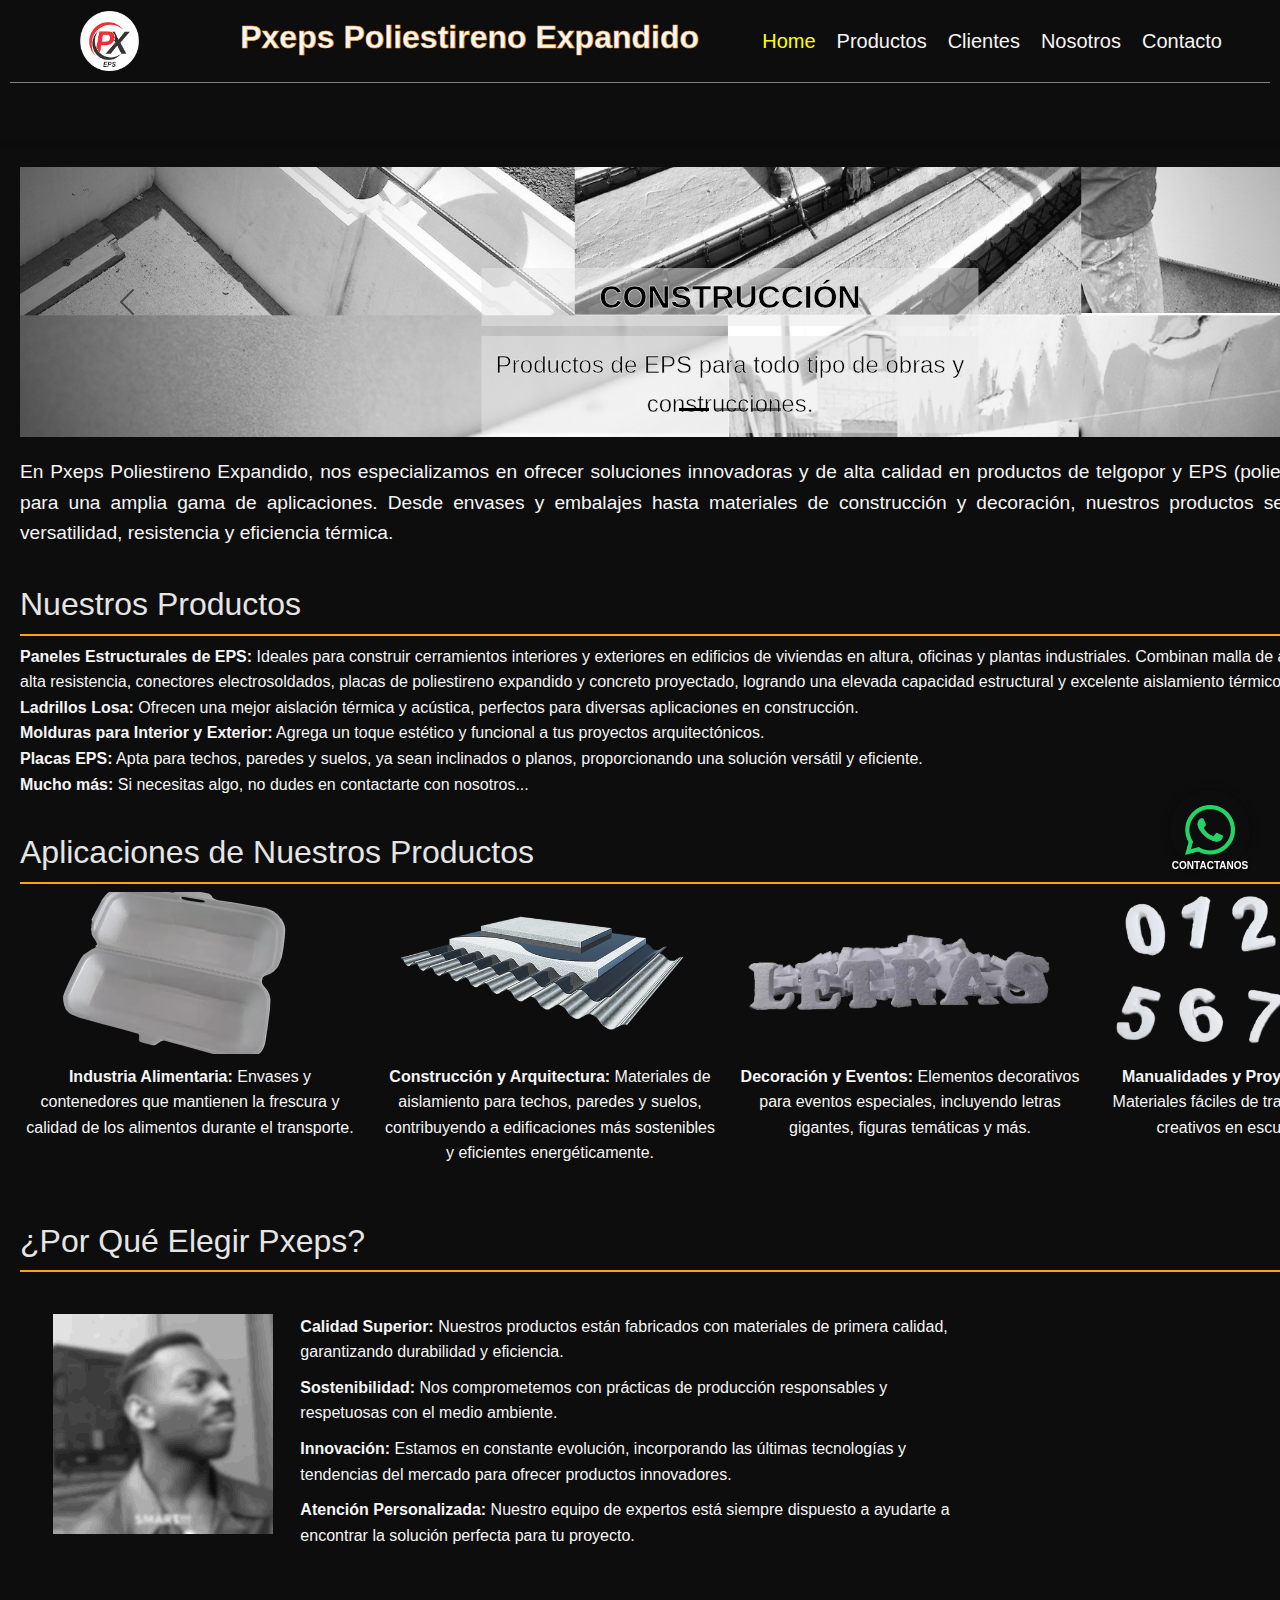
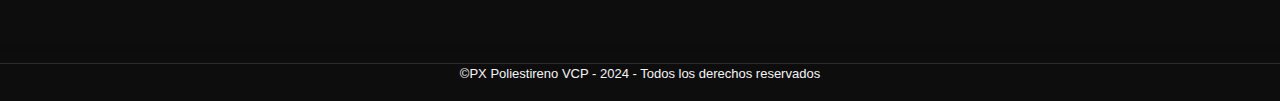
<file: index.html>
<!DOCTYPE html>
<html lang="es">

<head>
    <meta charset="UTF-8">
    <meta name="viewport" content="width=device-width, initial-scale=1.0">

    <!--Para Bootstrap-->
    <link href="https://cdn.jsdelivr.net/npm/bootstrap@5.3.3/dist/css/bootstrap.min.css" rel="stylesheet"
        integrity="sha384-QWTKZyjpPEjISv5WaRU9OFeRpok6YctnYmDr5pNlyT2bRjXh0JMhjY6hW+ALEwIH" crossorigin="anonymous">
    <!--Para animaciones-->
    <link rel="stylesheet" href="https://cdnjs.cloudflare.com/ajax/libs/animate.css/4.1.1/animate.min.css" />
    <!--CSS Propio-->
    <link rel="stylesheet" href="css/style.css">
    <title>PX EPS: Home</title>
    <!-- SEO Meta Tags -->
    <meta name="keywords"
        content="Poliestireno Expandido, EPS, Telgopor, Materiales de Construcción, Paneles Estructurales, Ladrillos Losa, Molduras de EPS, Placas EPS, Aislamiento Térmico, Productos para Construcción, Decoración con EPS, Envases de EPS, Industria Alimentaria">
    <meta name="description"
        content="Pxeps Poliestireno Expandido ofrece soluciones innovadoras y de alta calidad en productos de telgopor y EPS para construcción, envases, decoración y más.">
</head>

<body>
    <header>
        <div class="container-logo-header">
            <img src="img/logo_nuego_20_10_21.png " alt="Logo PX" title="Logo PX">
        </div>
        <div class="titulo-pagina">
            <h1 class="animate__animated animate__flip"> Pxeps Poliestireno Expandido</h1>
        </div>
        <nav class="navbar">
            <div class="container-fluid">
                <span class="navbar-brand mb-0 h1 ">
                    <nav class="navbar navbar-expand-lg">
                        <div class="container-fluid text-light">
                            <a class="navbar-brand oculto-navbar">Menú</a>
                            <button class="navbar-toggler" type="button" data-bs-toggle="collapse"
                                data-bs-target="#navbarSupportedContent" aria-controls="navbarSupportedContent"
                                aria-expanded="false" aria-label="Toggle navigation">
                                <span class="navbar-toggler-icon bg-white"></span>
                            </button>
                            <div class="collapse navbar-collapse" id="navbarSupportedContent">
                                <ul class="navbar-nav me-auto mb-2 mb-lg-0 ">
                                    <li class="nav-item">
                                        <a class="nav-link active" aria-current="page" href="index.html">Home</a>
                                    </li>
                                    <li class="nav-item">
                                        <a class="nav-link" href="pages/productos.html">Productos</a>
                                    </li>
                                    <!-- <li class="nav-item">
                                            <a class="nav-link" href="pages/construccion.html">Construcción</a>
                                        </li> -->
                                    <li class="nav-item">
                                        <a class="nav-link" href="pages/clientes.html">Clientes</a>
                                    </li>
                                    <li class="nav-item">
                                        <a class="nav-link" href="pages/nosotros.html">Nosotros</a>
                                    </li>
                                    <li class="nav-item">
                                        <a class="nav-link" href="pages/contacto.html">Contacto</a>
                                    </li>
                                </ul>
                            </div>

                        </div>
                    </nav>
                </span>
            </div>
        </nav>
    </header>

    <main class="main-content">
        <div id="carouselExampleCaptions" class="carousel slide carousel-dark">
            <div class="carousel-indicators">
                <button type="button" data-bs-target="#carouselExampleCaptions" data-bs-slide-to="0" class="active"
                    aria-current="true" aria-label="Slide 1"></button>
                <button type="button" data-bs-target="#carouselExampleCaptions" data-bs-slide-to="1"
                    aria-label="Slide 2"></button>
                <button type="button" data-bs-target="#carouselExampleCaptions" data-bs-slide-to="2"
                    aria-label="Slide 3"></button>
            </div>
            <div class="carousel-inner">
                <div class="carousel-item active">
                    <img src="img/carrusel-construccion.jpeg" class="d-block w-100"
                        alt="imagen de construcciones con eps" title="Imagen de la construccion con eps">
                    <div class="carousel-caption d-none d-md-block">
                        <h5>Construcción</h5>
                        <p>Productos de EPS para todo tipo de obras y construcciones.</p>
                    </div>
                </div>
                <div class="carousel-item">
                    <img src="img/carusel-comercio.png" class="d-block w-100"
                        alt="imagen de bolson granulado, bandejas, vasos y otros telgopor"
                        title="Imagen de bolson granulado, bandejas, vasos y otros elementos de telgopor">
                    <div class="carousel-caption d-none d-md-block">
                        <h5>Para el comercio</h5>
                        <p>Soluciones completas para negocios. Bolsas de telgopor y otros materiales.</p>
                    </div>
                </div>
                <div class="carousel-item">
                    <img src="img/carrusel-hogar.png" class="d-block w-100"
                        alt="imagen de planchas y bandejas de telgopor, esferas, maniquies y otros"
                        title="imagen de planchas y bandejas, esferas para el colegio, maniquies para decoracion y muestra, todo de telgopor">
                    <div class="carousel-caption d-none d-md-block">
                        <h5>Todo para tu hogar</h5>
                        <p>Soluciones prácticas y seguras con EPS, telgopor y más también.</p>
                    </div>
                </div>
            </div>
            <button class="carousel-control-prev carousel-dark" type="button" data-bs-target="#carouselExampleCaptions"
                data-bs-slide="prev">
                <span class="carousel-control-prev-icon" aria-hidden="true"></span>
                <span class="visually-hidden">Previous</span>
            </button>
            <button class="carousel-control-next carousel-dark" type="button" data-bs-target="#carouselExampleCaptions"
                data-bs-slide="next">
                <span class="carousel-control-next-icon" aria-hidden="true"></span>
                <span class="visually-hidden">Next</span>
            </button>
        </div>

        <div class="intro">
            <p>En Pxeps Poliestireno Expandido, nos especializamos en ofrecer soluciones innovadoras y de alta calidad
                en productos de telgopor y EPS (poliestireno expandido) para una amplia gama de aplicaciones. Desde
                envases y embalajes hasta materiales de construcción y decoración, nuestros productos se destacan por su
                versatilidad, resistencia y eficiencia térmica.</p>
        </div>
        <div class="productos">
            <h2>Nuestros Productos</h2>
            <ul>
                <li><strong>Paneles Estructurales de EPS:</strong> Ideales para construir cerramientos interiores y
                    exteriores en edificios de viviendas en altura, oficinas y plantas industriales. Combinan malla de
                    acero galvanizado de alta resistencia, conectores electrosoldados, placas de poliestireno expandido
                    y concreto proyectado, logrando una elevada capacidad estructural y excelente aislamiento térmico.
                </li>
                <li><strong>Ladrillos Losa:</strong> Ofrecen una mejor aislación térmica y acústica, perfectos para
                    diversas aplicaciones en construcción.</li>
                <li><strong>Molduras para Interior y Exterior:</strong> Agrega un toque estético y funcional a tus
                    proyectos arquitectónicos.</li>
                <li><strong>Placas EPS:</strong> Apta para techos, paredes y suelos, ya sean inclinados o planos,
                    proporcionando una solución versátil y eficiente.</li>
                <li><strong>Mucho más:</strong> Si necesitas algo, no dudes en contactarte con nosotros...</li>
            </ul>
        </div>
        <div class="aplicaciones">
            <h2>Aplicaciones de Nuestros Productos</h2>
            <div class="aplicaciones-grid">
                <div class="aplicacion-item">
                    <img src="img/contenedor-medsize.webp" alt="Industria Alimentaria" class="aplicacion-img">
                    <p><strong>Industria Alimentaria:</strong> Envases y contenedores que mantienen la frescura y
                        calidad
                        de los alimentos durante el transporte.</p>
                </div>
                <div class="aplicacion-item">
                    <img src="img/techos-medsize.webp" alt="Construcción y Arquitectura" class="aplicacion-img">
                    <p><strong>Construcción y Arquitectura:</strong> Materiales de aislamiento para techos, paredes y
                        suelos, contribuyendo a edificaciones más sostenibles y eficientes energéticamente.</p>
                </div>
                <div class="aplicacion-item">
                    <img src="img/letras-telgopor-nobg.png" alt="Decoración y Eventos" class="aplicacion-img">
                    <p><strong>Decoración y Eventos:</strong> Elementos decorativos para eventos especiales, incluyendo
                        letras gigantes, figuras temáticas y más.</p>
                </div>
                <div class="aplicacion-item">
                    <img src="img/numerosTelgoporManualidadesD_NQ_NP_816819-MLA46479592199_062021-O-Photoroom.png"
                        alt="Manualidades y Proyectos Educativos" class="aplicacion-img">
                    <p><strong>Manualidades y Proyectos Educativos:</strong> Materiales fáciles de trabajar para
                        proyectos creativos en escuelas y talleres.</p>
                </div>
            </div>
        </div>
        <div class="elegir">
            <h2>¿Por Qué Elegir Pxeps?</h2>
            <div class="elegir-content">
                <img src="img/think-smart-meme-gray.gif" alt="imagen sé inteligente" class="imagen sé inteligente">
                <ul class="elegir-descripciones">
                    <li><strong>Calidad Superior:</strong> Nuestros productos están fabricados con materiales de primera
                        calidad, garantizando durabilidad y eficiencia.</li>
                    <li><strong>Sostenibilidad:</strong> Nos comprometemos con prácticas de producción responsables y
                        respetuosas con el medio ambiente.</li>
                    <li><strong>Innovación:</strong> Estamos en constante evolución, incorporando las últimas
                        tecnologías y tendencias del mercado para ofrecer productos innovadores.</li>
                    <li><strong>Atención Personalizada:</strong> Nuestro equipo de expertos está siempre dispuesto a
                        ayudarte a encontrar la solución perfecta para tu proyecto.</li>
                </ul>
            </div>
        </div>
        <a class="flotwapp" href="https://wa.me/+5493515741267/?text=Quiero%20comunicarme%20con%20ustedes"
            target="_blank"> <img src="img/Whatsapp-Digital_Glyph_Green.png" width="50" height="50">
            <span class="wapp-text">Contactanos</span>
        </a>
    </main>


    <footer>

        <p> ©PX Poliestireno VCP - 2024 - Todos los derechos reservados</p>

    </footer>


    <!--Para Bootstrap-->
    <script src="https://cdn.jsdelivr.net/npm/bootstrap@5.3.3/dist/js/bootstrap.bundle.min.js"
        integrity="sha384-YvpcrYf0tY3lHB60NNkmXc5s9fDVZLESaAA55NDzOxhy9GkcIdslK1eN7N6jIeHz"
        crossorigin="anonymous"></script>
</body>

</html>
</file>
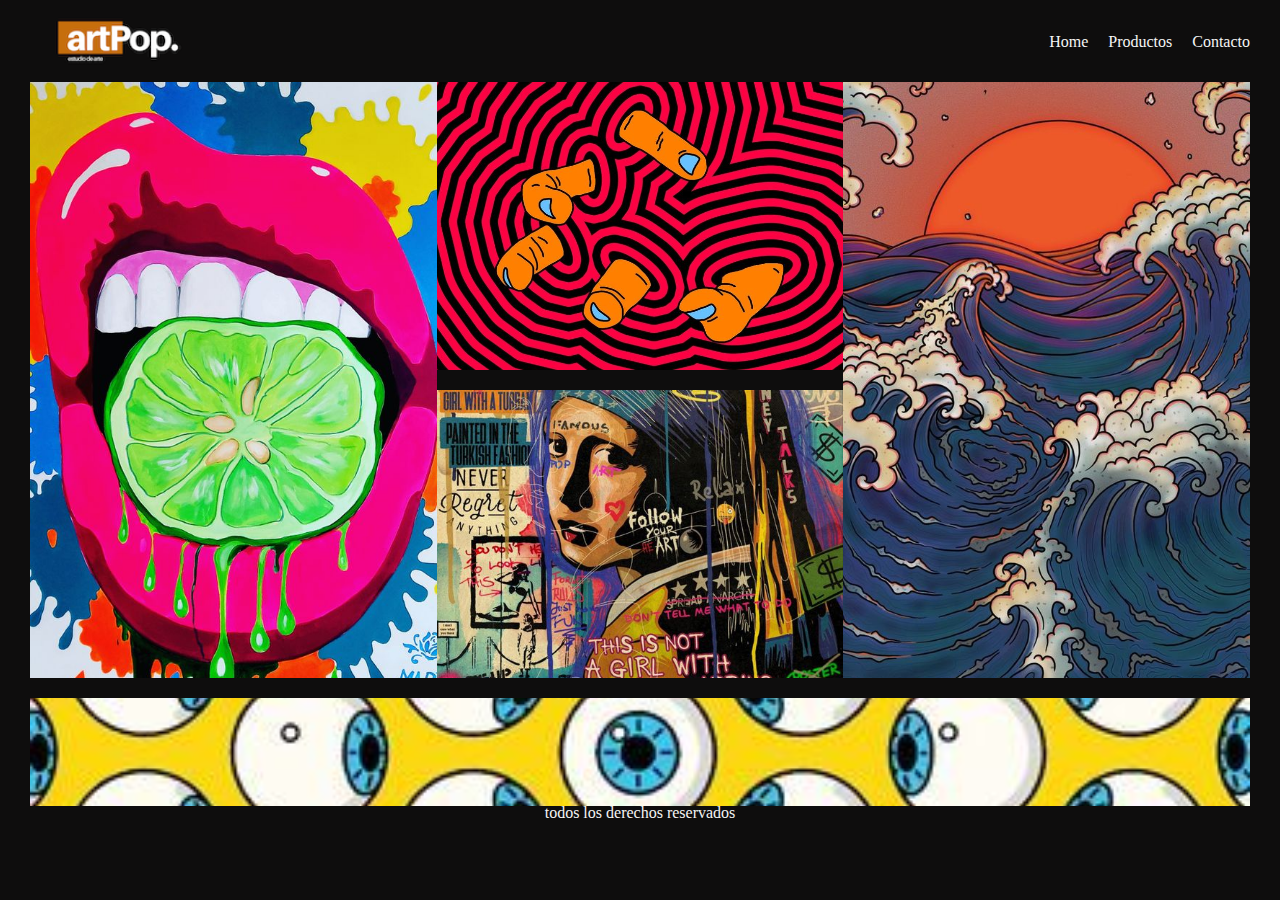
<file: img/semana 4 - grids y media querys/index.html>
<!DOCTYPE html>
<html lang="en">
<head>
    <meta charset="UTF-8">
    <meta name="viewport" content="width=device-width, initial-scale=1.0">
    <link rel="stylesheet" href="main.css">
    <title>Clase Grid</title>
</head>
<body>
    <!-- banner principal  -->

    <header>
        <img src="img/logo.png" alt="">
          <nav>
            <ul>
              <li>Home</li>
              <li>Productos</li>
              <li>Contacto</li>
            </ul>
          </nav>
      </header>
  
      <!-- contenido principal -->
  
      <main class="contenedor">
          <div class="img-uno">
              <img src="img/imagen-uno.jpeg" alt="">
          </div>
          <div class="img-dos">
              <img src="img/imagen-dos.jpeg" alt="">
          </div>
          <div class="img-tres">
              <img src="img/imagen-tres.jpeg" alt="">
          </div>
          <div class="img-cuatro">
              <img src="img/imagen-cuatro.jpeg" alt="">
          </div>
          <div class="img-cinco">
              <img src="img/imagen-cinco.jpeg" alt="">
          </div>
      </main>
  
      <!-- pie de pagina  -->
  
      <footer>
          <p>todos los derechos reservados</p>
      </footer>
    
</body>
</html>
</file>
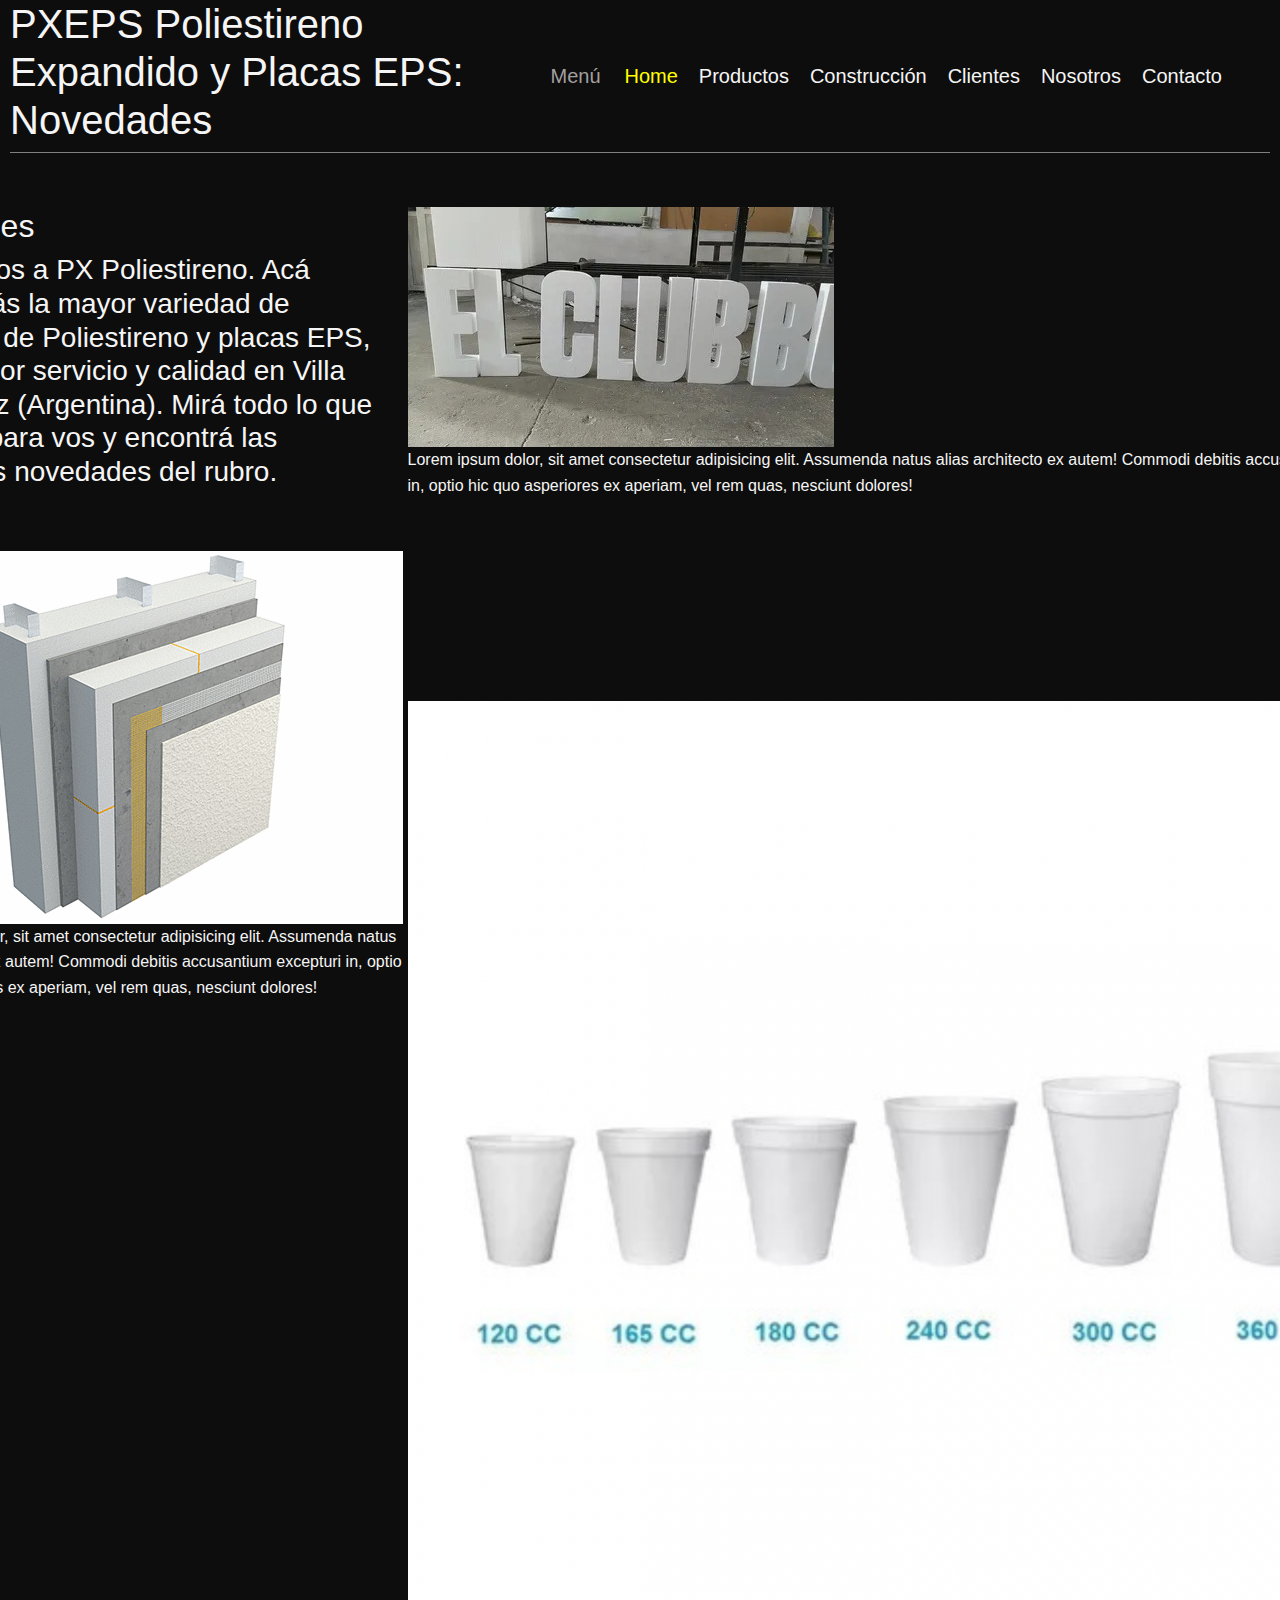
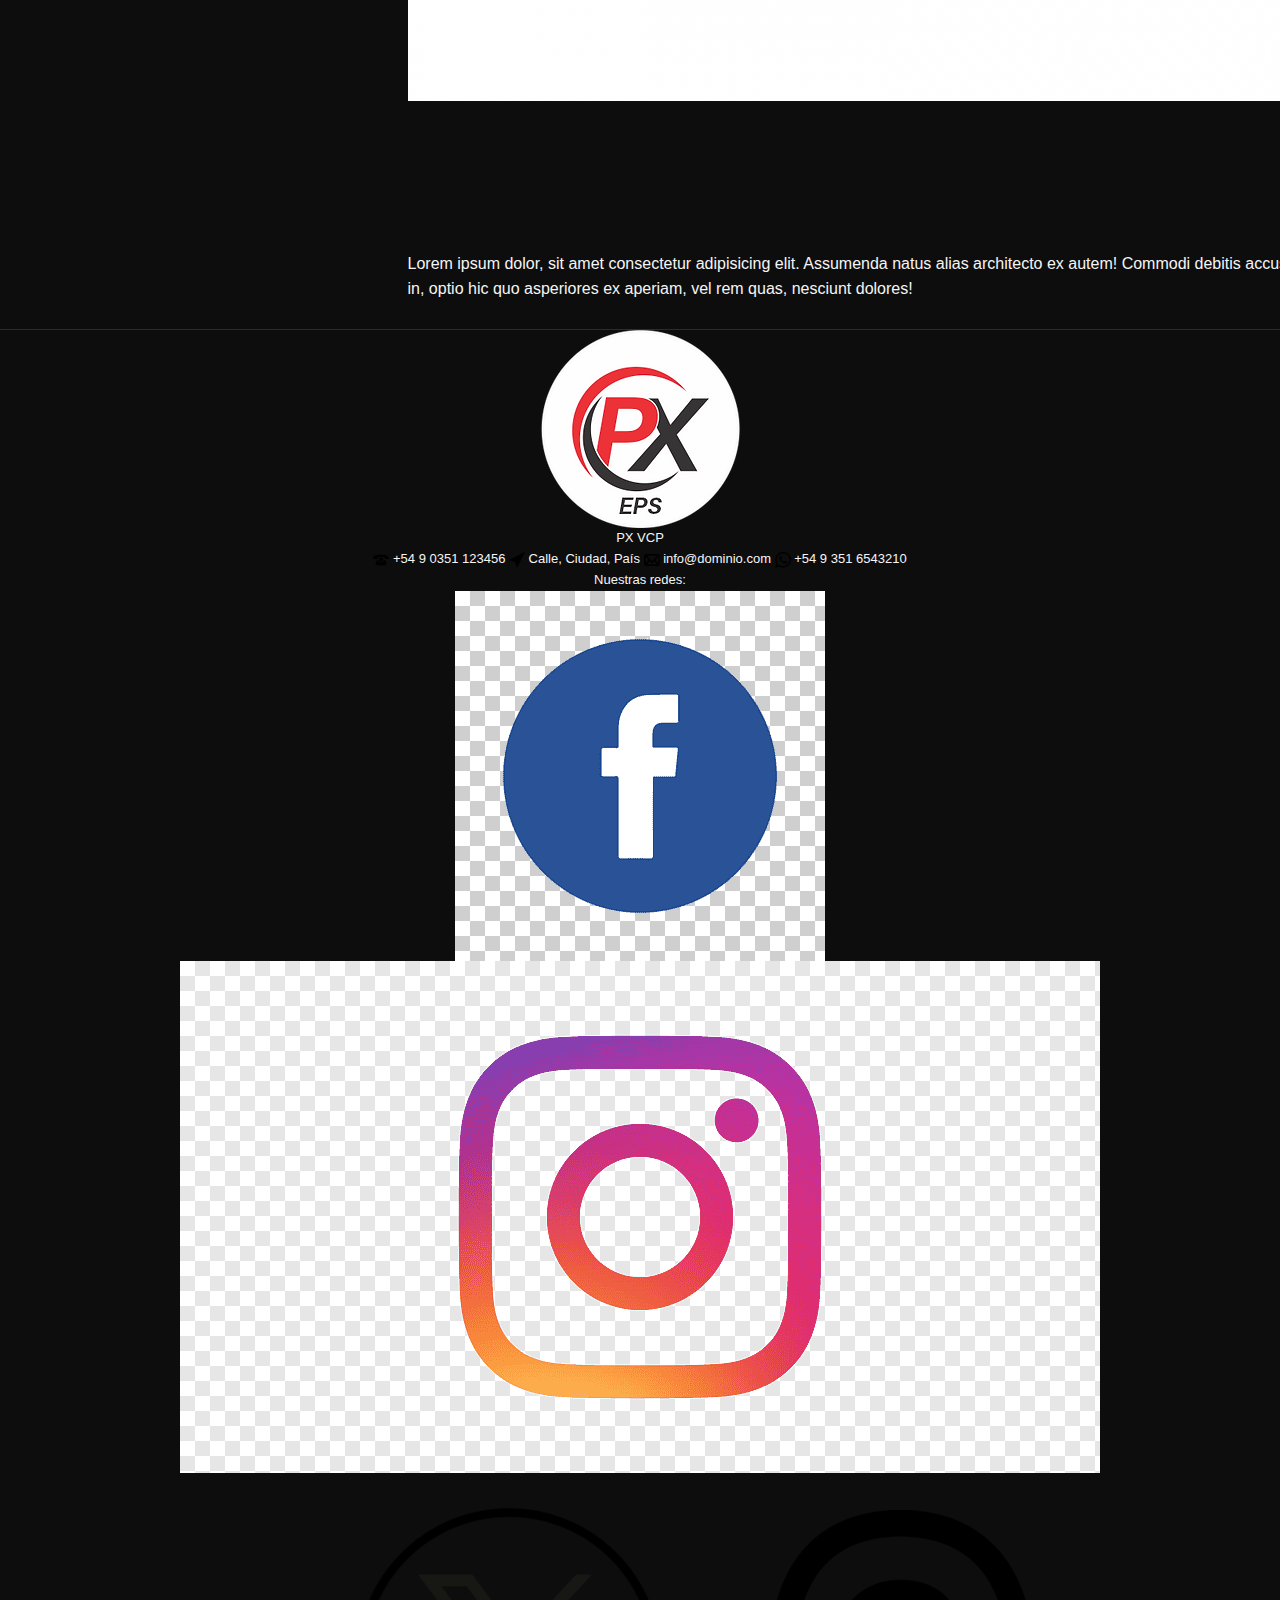
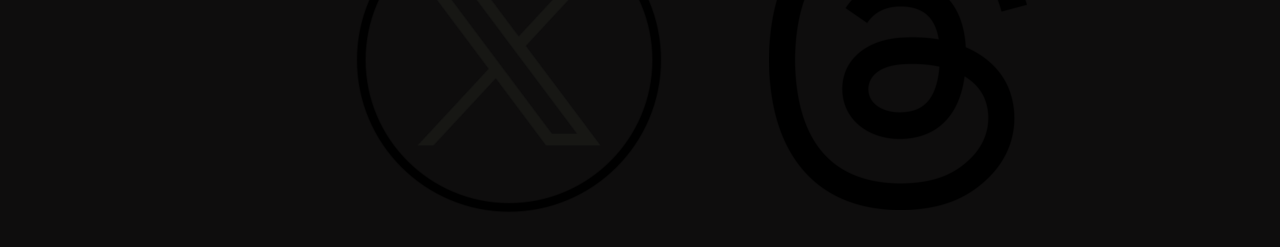
<file: index2.html>
<!DOCTYPE html>
<html lang="es">

<head>
    <meta charset="UTF-8">
    <meta name="viewport" content="width=device-width, initial-scale=1.0">
    <link href="https://cdn.jsdelivr.net/npm/bootstrap@5.3.3/dist/css/bootstrap.min.css" rel="stylesheet"
        integrity="sha384-QWTKZyjpPEjISv5WaRU9OFeRpok6YctnYmDr5pNlyT2bRjXh0JMhjY6hW+ALEwIH" crossorigin="anonymous">
    <link rel="stylesheet" href="css/style.css">
    <title>PX VCP-Home</title>

</head>


<body>
    <header>
        <h1>PXEPS Poliestireno Expandido y Placas EPS: <span>Novedades</span> </h1>
        <nav class="navbar">
            <div class="container-fluid">
                <span class="navbar-brand mb-0 h1">
                    <nav class="navbar navbar-expand-lg fondo-claro">
                        <div class="container-fluid">
                            <a class="navbar-brand" href="#">Menú</a>
                            <button class="navbar-toggler" type="button" data-bs-toggle="collapse"
                                data-bs-target="#navbarSupportedContent" aria-controls="navbarSupportedContent"
                                aria-expanded="false" aria-label="Toggle navigation">
                                <span class="navbar-toggler-icon"></span>
                            </button>
                            <div class="collapse navbar-collapse" id="navbarSupportedContent">
                                <ul class="navbar-nav me-auto mb-2 mb-lg-0">
                                    <li class="nav-item">
                                        <a class="nav-link active" aria-current="page" href="index.html">Home</a>
                                    </li>
                                    <li class="nav-item">
                                        <a class="nav-link" href="pages/productos.html">Productos</a>
                                    </li>
                                    <li class="nav-item">
                                        <a class="nav-link" href="pages/construccion.html">Construcción</a>
                                    </li>
                                    <li class="nav-item">
                                        <a class="nav-link" href="pages/clientes.html">Clientes</a>
                                    </li>
                                    <li class="nav-item">
                                        <a class="nav-link" href="pages/nosotros.html">Nosotros</a>
                                    </li>
                                    <li class="nav-item">
                                        <a class="nav-link" href="pages/contacto.html">Contacto</a>
                                    </li>
                                </ul>
                            </div>

                        </div>
                    </nav>
                </span>
            </div>
        </nav>
    </header>
    <!-- Main content -->
    <main>
        <!-- Sección de novedades -->
        <section id="Novedades">
            <h2>Novedades</h2>
            <h3>Bienvenidos a PX Poliestireno. Acá encontrarás la mayor variedad de productos de Poliestireno y placas
                EPS, con el mejor servicio y calidad en Villa Carlos Paz (Argentina). Mirá todo lo que tenemos para vos
                y encontrá las principales novedades del rubro.</h3>
        </section>

        <!-- Sección de imagen y texto -->
        <div class="imagen-texto">
            <img src="img/Personalizado_letras.jpg" alt="Trabajos Personalizados en telgopor cartel con letras"
                title="Trabajos personalizados en Poliestireno">
            <p>Lorem ipsum dolor, sit amet consectetur adipisicing elit. Assumenda natus alias architecto ex autem!
                Commodi debitis accusantium excepturi in, optio hic quo asperiores ex aperiam, vel rem quas, nesciunt
                dolores!</p>
        </div>

        <!-- Sección de imagen y texto -->
        <div class="imagen-texto">
            <img src="img/large_PREFABRICADOS.gif" alt="Placas EPS recicladas, descripcion" title="Placas EPS.">
            <p>Lorem ipsum dolor, sit amet consectetur adipisicing elit. Assumenda natus alias architecto ex autem!
                Commodi debitis accusantium excepturi in, optio hic quo asperiores ex aperiam, vel rem quas, nesciunt
                dolores!</p>
        </div>

        <!-- Sección de imagen y texto -->
        <div class="imagen-texto">
            <img src="img/vasos-termico-medidas.jpg" alt="Vasos de telgopor"
                title="Amplio Stock de Vasos de Poliestireno en distintas medidas.">
            <p>Lorem ipsum dolor, sit amet consectetur adipisicing elit. Assumenda natus alias architecto ex autem!
                Commodi debitis accusantium excepturi in, optio hic quo asperiores ex aperiam, vel rem quas, nesciunt
                dolores!</p>
        </div>
    </main>

    <!-- Pie de página -->
    <footer>
        <div class="container-footer">
            <!-- Logo de la empresa -->
            <img src="img/logo_nuego_20_10_21.png" alt="Logo de la empresa" class="company-ico">

            <!-- Nombre de la empresa -->
            <div class="company-name">PX VCP</div>

            <!-- Información de contacto -->
            <div class="contact-info">
                <span>
                    <img src="ico/phone-51-16.ico" alt="Icono de teléfono">
                    +54 9 0351 123456
                </span>
                <span>
                    <img src="ico/location-16.ico" alt="Icono de GPS">
                    Calle, Ciudad, País
                </span>
                <span>
                    <img src="ico/mail-16.ico" alt="Icono de email">
                    info@dominio.com
                </span>
                <span>
                    <img src="ico/whatsapp-16.ico" alt="Icono de WhatsApp">
                    +54 9 351 6543210
                </span>
            </div>

            <!-- Redes sociales -->
            <div class="social">
                <span>Nuestras redes:</span>
                <div class="social-icons">
                    <img src="ico/facebook-ico.png" alt="Icono de Facebook">
                    <img src="ico/instagram-ico.png" alt="Icono de Instagram">
                    <img src="ico/x-ico.png" alt="Icono de Twitter">
                    <img src="ico/thread-ico.png" alt="Icono de Thread">
                </div>
            </div>
        </div>
    </footer>

    <script src="https://cdn.jsdelivr.net/npm/bootstrap@5.3.3/dist/js/bootstrap.bundle.min.js"
        integrity="sha384-YvpcrYf0tY3lHB60NNkmXc5s9fDVZLESaAA55NDzOxhy9GkcIdslK1eN7N6jIeHz"
        crossorigin="anonymous"></script>

</body>

</html>
</file>
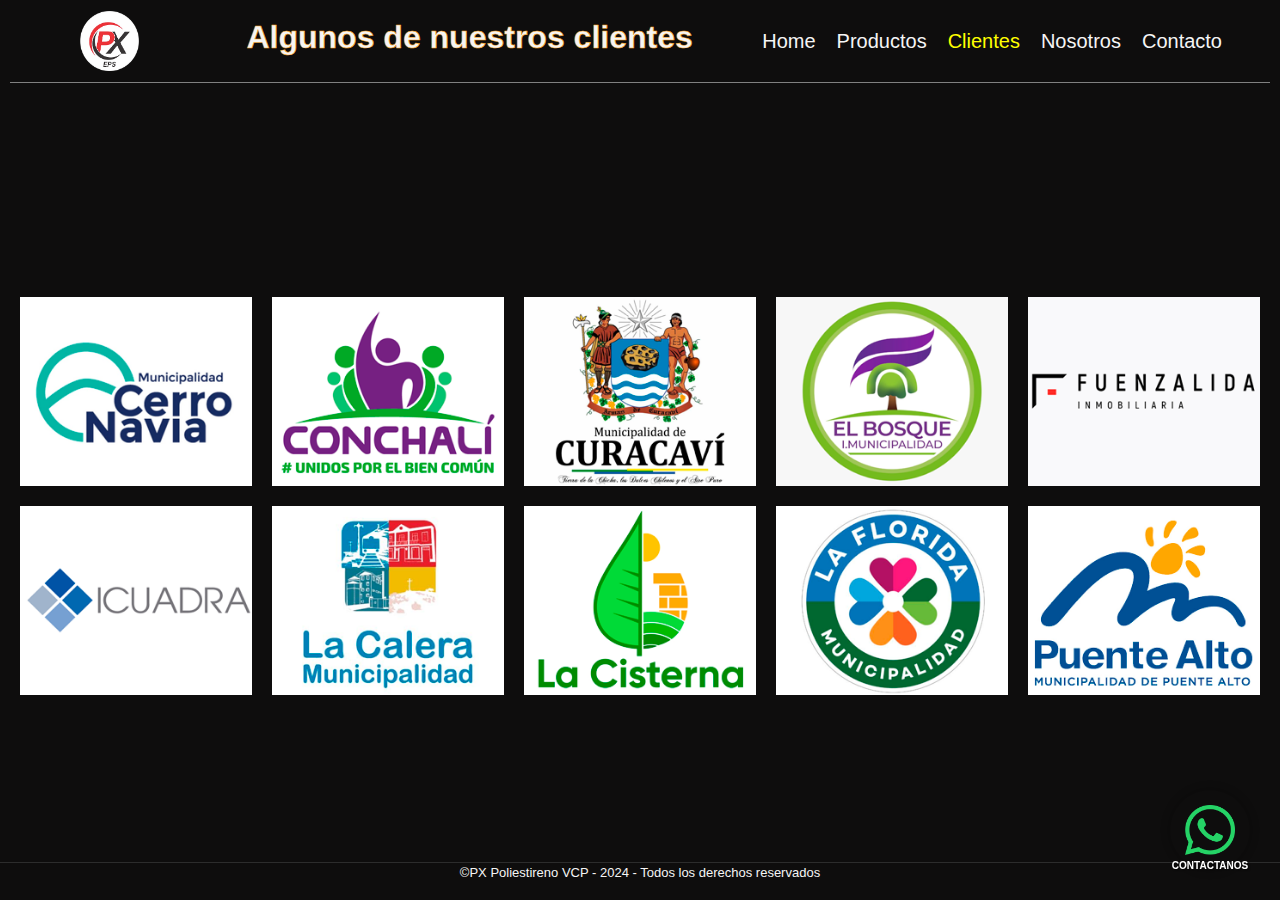
<file: pages/clientes.html>
<!DOCTYPE html>
<html lang="es">

<head>
    <meta charset="UTF-8">
    <meta name="viewport" content="width=device-width, initial-scale=1.0">

    <!--Para Bootstrap-->
    <link href="https://cdn.jsdelivr.net/npm/bootstrap@5.3.3/dist/css/bootstrap.min.css" rel="stylesheet"
        integrity="sha384-QWTKZyjpPEjISv5WaRU9OFeRpok6YctnYmDr5pNlyT2bRjXh0JMhjY6hW+ALEwIH" crossorigin="anonymous">
    <!--Para animaciones-->
    <link rel="stylesheet" href="https://cdnjs.cloudflare.com/ajax/libs/animate.css/4.1.1/animate.min.css" />
    <!--CSS Propio-->
    <link rel="stylesheet" href="../css/style.css">

    <title>Nuestros Clientes</title>
    <!-- SEO Meta Tags -->
    <meta name="keywords"
        content="Clientes, Poliestireno Expandido, EPS, Telgopor, Inmobiliarias, Municipalidades, Cerronavia, Conchali, Curacavi, El Bosque, Fuenzalida, Icuadra, La Calera, La Cisterna, La Florida, Puentealto, Poliexpan VCP">
    <meta name="description"
        content="Conoce a nuestros clientes en Poliestireno VCP: diversas municipalidades e inmobiliarias que confían en nuestros productos de poliestireno expandido. Ofrecemos soluciones de alta calidad para diferentes aplicaciones de construcción y embalaje.">
</head>

<body>

    <header>
        <div class="container-logo-header">
            <img src="../img/logo_nuego_20_10_21.png " alt="Logo PX" title="Logo PX">
        </div>
        <div class="titulo-pagina">
            <h1 class="animate__animated animate__bounceInDown">Algunos de nuestros clientes</h1>
        </div>
        <nav class="navbar">
            <div class="container-fluid">
                <span class="navbar-brand mb-0 h1 ">
                    <nav class="navbar navbar-expand-lg">
                        <div class="container-fluid text-light">
                            <a class="navbar-brand oculto-navbar" href="#">Menú</a>
                            <button class="navbar-toggler" type="button" data-bs-toggle="collapse"
                                data-bs-target="#navbarSupportedContent" aria-controls="navbarSupportedContent"
                                aria-expanded="false" aria-label="Toggle navigation">
                                <span class="navbar-toggler-icon bg-white"></span>
                            </button>
                            <div class="collapse navbar-collapse" id="navbarSupportedContent">
                                <ul class="navbar-nav me-auto mb-2 mb-lg-0 ">
                                    <li class="nav-item">
                                        <a class="nav-link" aria-current="page" href="../index.html">Home</a>
                                    </li>
                                    <li class="nav-item">
                                        <a class="nav-link" href="productos.html">Productos</a>
                                    </li>
                                    <!-- <li class="nav-item">
                                        <a class="nav-link" href="construccion.html">Construcción</a>
                                    </li> -->
                                    <li class="nav-item">
                                        <a class="nav-link active" href="clientes.html">Clientes</a>
                                    </li>
                                    <li class="nav-item">
                                        <a class="nav-link" href="nosotros.html">Nosotros</a>
                                    </li>
                                    <li class="nav-item">
                                        <a class="nav-link" href="contacto.html">Contacto</a>
                                    </li>
                                </ul>
                            </div>

                        </div>
                    </nav>
                </span>
            </div>
        </nav>
    </header>

    <!--Contenido principal-->

    <main class="contenedor">


        <div class="cliente">
            <img src="../img/2_clientes_CERRONAVIA.png" alt="Municipalidad de Cerronavia"
                title="Logo Municipalidad de Cerronavia">
        </div>
        <div class="cliente">
            <img src="../img/2_clientes_CONCHALI.png" alt="Municipalidad de Conchali"
                title="Logo Municipalidad de Conchali">
        </div>
        <div class="cliente">
            <img src="../img/2_clientes_curacavi.png" alt="Municipalidad de Curacavi"
                title="Logo Municipalidad de Curacavi">
        </div>
        <div class="cliente">
            <img src="../img/2_clientes_ELBOSQUE.png" alt="Municipalidad de El Bosque"
                title="Logo Municipalidad de El Bosque">
        </div>
        <div class="cliente">
            <img src="../img/2_clientes_FUENZALIDA.png" alt="Inmobiliaria Fuenzalida"
                title="Logo Inmobiliaria Fuenzalida">
        </div>
        <div class="cliente">
            <img src="../img/2_clientes_ICUADRA.png" alt="Inmobiliaria Icuadra" title="Logo Inmobiliaria Icuadra">
        </div>
        <div class="cliente">
            <img src="../img/2_clientes_LACALERA.png" alt="Municipalidad de La Calera"
                title="Logo municipalidad La Calera">
        </div>
        <div class="cliente">
            <img src="../img/2_clientes_LACISTERNA.png" alt="Municipalidad de La Cisterna"
                title="Logo Municipalidad de La Cisterna">
        </div>
        <div class="cliente">
            <img src="../img/2_clientes_LAFLORIDA.png" alt="Municipalidad de La Florida"
                title="Logo Municipalidad de La Florida">
        </div>
        <div class="cliente">
            <img src="../img/2_clientes_PUENTEALTO.png" alt="Municipalidad de Puentealto"
                title="Logo Municipalidad de Puentealto">
        </div>
        <a class="flotwapp" href="https://wa.me/+5493515741267/?text=Quiero%20comunicarme%20con%20ustedes"
            target="_blank"> <img src="../img/Whatsapp-Digital_Glyph_Green.png" width="50" height="50">
            <span class="wapp-text">Contactanos</span>
        </a>
    </main>


    <footer>

        <p> ©PX Poliestireno VCP - 2024 - Todos los derechos reservados</p>

    </footer>


    <!--Para Bootstrap-->
    <script src="https://cdn.jsdelivr.net/npm/bootstrap@5.3.3/dist/js/bootstrap.bundle.min.js"
        integrity="sha384-YvpcrYf0tY3lHB60NNkmXc5s9fDVZLESaAA55NDzOxhy9GkcIdslK1eN7N6jIeHz"
        crossorigin="anonymous"></script>

</body>

</html>
</file>
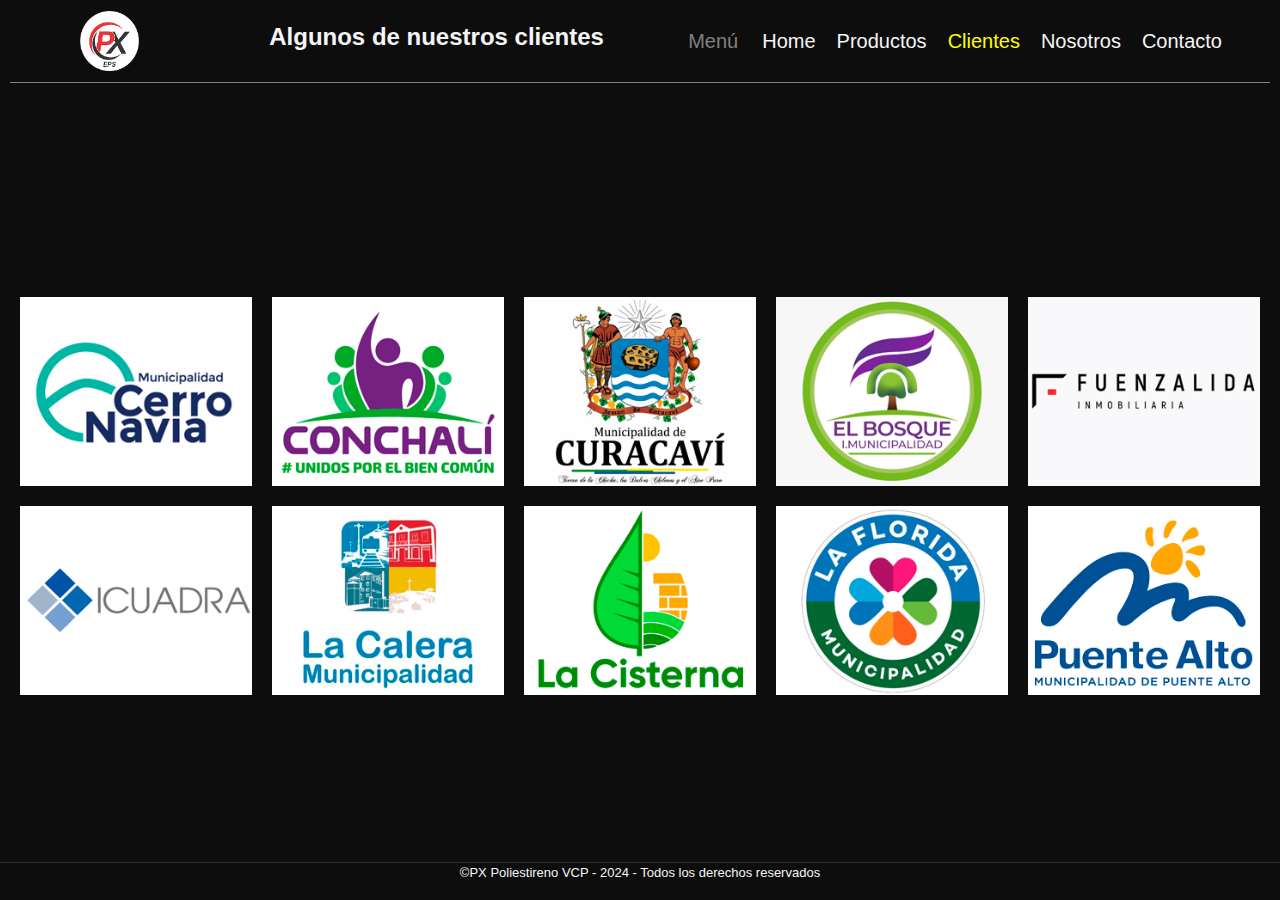
<file: pages/clientes2.html>
<!DOCTYPE html>
<html lang="en">

<head>
    <meta charset="UTF-8">
    <meta name="viewport" content="width=device-width, initial-scale=1.0">

    <!--Para Bootstrap-->
    <link href="https://cdn.jsdelivr.net/npm/bootstrap@5.3.3/dist/css/bootstrap.min.css" rel="stylesheet"
        integrity="sha384-QWTKZyjpPEjISv5WaRU9OFeRpok6YctnYmDr5pNlyT2bRjXh0JMhjY6hW+ALEwIH" crossorigin="anonymous">
    <!--CSS Propio-->
    <link rel="stylesheet" href="../css/style2.css">

    <title>Nuestros Clientes</title>
</head>

<body>

    <header>
        <div class="container-logo-header">
            <img src="../img/logo_nuego_20_10_21.png " alt="Logo PX" title="Logo PX">
        </div>
        <div class="titulo-pagina">
            <h1>Algunos de nuestros clientes</h1>
        </div>
        <nav class="navbar">
            <div class="container-fluid">
                <span class="navbar-brand mb-0 h1 ">
                    <nav class="navbar navbar-expand-lg">
                        <div class="container-fluid text-light">
                            <a class="navbar-brand" href="#">Menú</a>
                            <button class="navbar-toggler" type="button" data-bs-toggle="collapse"
                                data-bs-target="#navbarSupportedContent" aria-controls="navbarSupportedContent"
                                aria-expanded="false" aria-label="Toggle navigation">
                                <span class="navbar-toggler-icon bg-white"></span>
                            </button>
                            <div class="collapse navbar-collapse" id="navbarSupportedContent">
                                <ul class="navbar-nav me-auto mb-2 mb-lg-0 ">
                                    <li class="nav-item">
                                        <a class="nav-link" aria-current="page" href="../index.html">Home</a>
                                    </li>
                                    <li class="nav-item">
                                        <a class="nav-link" href="productos.html">Productos</a>
                                    </li>
                                    <!-- <li class="nav-item">
                                        <a class="nav-link" href="construccion.html">Construcción</a>
                                    </li> -->
                                    <li class="nav-item">
                                        <a class="nav-link active" href="clientes.html">Clientes</a>
                                    </li>
                                    <li class="nav-item">
                                        <a class="nav-link" href="nosotros.html">Nosotros</a>
                                    </li>
                                    <li class="nav-item">
                                        <a class="nav-link" href="contacto.html">Contacto</a>
                                    </li>
                                </ul>
                            </div>

                        </div>
                    </nav>
                </span>
            </div>
        </nav>
    </header>

    <!--Contenido principal-->

    <main class="contenedor">


        <div class="cliente">
            <img src="../img/2_clientes_CERRONAVIA.png" alt="Municipalidad de Cerronavia"
                title="Logo Municipalidad de Cerronavia">
        </div>
        <div class="cliente">
            <img src="../img/2_clientes_CONCHALI.png" alt="Municipalidad de Conchali"
                title="Logo Municipalidad de Conchali">
        </div>
        <div class="cliente">
            <img src="../img/2_clientes_curacavi.png" alt="Municipalidad de Curacavi"
                title="Logo Municipalidad de Curacavi">
        </div>
        <div class="cliente">
            <img src="../img/2_clientes_ELBOSQUE.png" alt="Municipalidad de El Bosque"
                title="Logo Municipalidad de El Bosque">
        </div>
        <div class="cliente">
            <img src="../img/2_clientes_FUENZALIDA.png" alt="Inmobiliaria Fuenzalida"
                title="Logo Inmobiliaria Fuenzalida">
        </div>
        <div class="cliente">
            <img src="../img/2_clientes_ICUADRA.png" alt="Inmobiliaria Icuadra" title="Logo Inmobiliaria Icuadra">
        </div>
        <div class="cliente">
            <img src="../img/2_clientes_LACALERA.png" alt="Municipalidad de La Calera"
                title="Logo municipalidad La Calera">
        </div>
        <div class="cliente">
            <img src="../img/2_clientes_LACISTERNA.png" alt="Municipalidad de La Cisterna"
                title="Logo Municipalidad de La Cisterna">
        </div>
        <div class="cliente">
            <img src="../img/2_clientes_LAFLORIDA.png" alt="Municipalidad de La Florida"
                title="Logo Municipalidad de La Florida">
        </div>
        <div class="cliente">
            <img src="../img/2_clientes_PUENTEALTO.png" alt="Municipalidad de Puentealto"
                title="Logo Municipalidad de Puentealto">
        </div>
    </main>


    <footer>

        <p> ©PX Poliestireno VCP - 2024 - Todos los derechos reservados</p>

    </footer>


    <!--Para Bootstrap-->
    <script src="https://cdn.jsdelivr.net/npm/bootstrap@5.3.3/dist/js/bootstrap.bundle.min.js"
        integrity="sha384-YvpcrYf0tY3lHB60NNkmXc5s9fDVZLESaAA55NDzOxhy9GkcIdslK1eN7N6jIeHz"
        crossorigin="anonymous"></script>

</body>

</html>
</file>
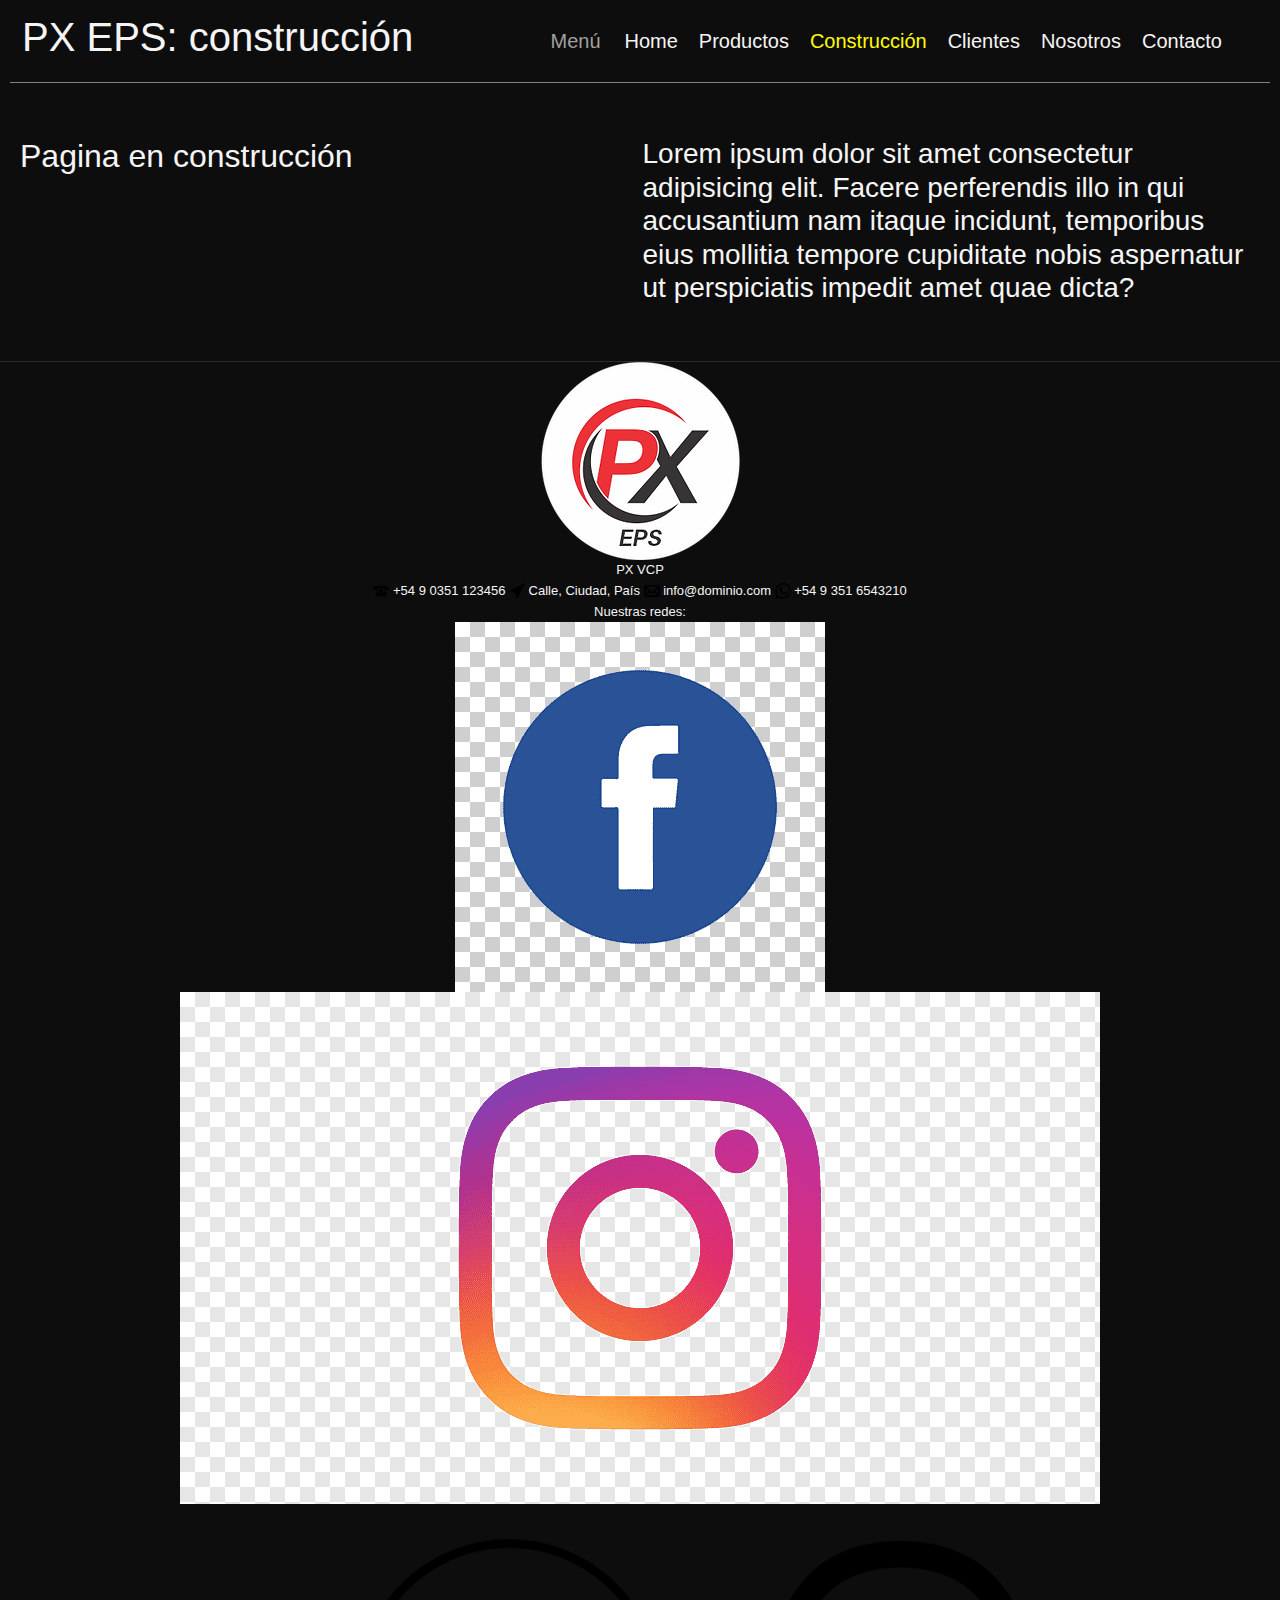
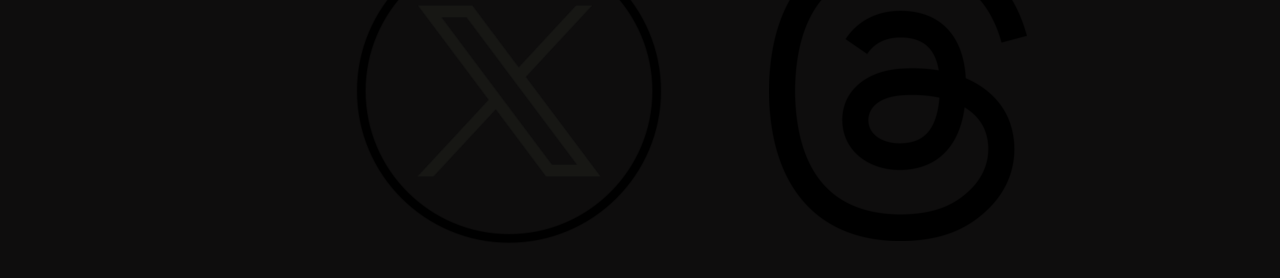
<file: pages/construccion.html>
<!DOCTYPE html>
<html lang="es">

<head>
    <meta charset="UTF-8">
    <meta name="viewport" content="width=device-width, initial-scale=1.0">
    <title>construccion - PX VCP</title>
    <link href="https://cdn.jsdelivr.net/npm/bootstrap@5.3.3/dist/css/bootstrap.min.css" rel="stylesheet"
        integrity="sha384-QWTKZyjpPEjISv5WaRU9OFeRpok6YctnYmDr5pNlyT2bRjXh0JMhjY6hW+ALEwIH" crossorigin="anonymous">
    <link rel="stylesheet" href="../css/style.css">
</head>

<body>
    <!-- Encabezado -->
    <header>
        <!-- Parte superior - Titulo -->
        <nav class="navbar">
            <div class="container-fluid">
                <!-- <div class="navbar-brand" href="index.html"> -->
                <h1>PX EPS: <span>construcción</span> </h1>
                <!-- </a> -->
            </div>
        </nav>

        <nav class="navbar">
            <div class="container-fluid">
                <span class="navbar-brand mb-0 h1">
                    <nav class="navbar navbar-expand-lg fondo-claro">
                        <div class="container-fluid">
                            <a class="navbar-brand" href="#">Menú</a>
                            <button class="navbar-toggler" type="button" data-bs-toggle="collapse"
                                data-bs-target="#navbarSupportedContent" aria-controls="navbarSupportedContent"
                                aria-expanded="false" aria-label="Toggle navigation">
                                <span class="navbar-toggler-icon"></span>
                            </button>
                            <div class="collapse navbar-collapse" id="navbarSupportedContent">
                                <ul class="navbar-nav me-auto mb-2 mb-lg-0">
                                    <li class="nav-item">
                                        <a class="nav-link" aria-current="page" href="../index.html">Home</a>
                                    </li>
                                    <li class="nav-item">
                                        <a class="nav-link" href="productos.html">Productos</a>
                                    </li>
                                    <li class="nav-item">
                                        <a class="nav-link active" href="construccion.html">Construcción</a>
                                    </li>
                                    <li class="nav-item">
                                        <a class="nav-link" href="clientes.html">Clientes</a>
                                    </li>
                                    <li class="nav-item">
                                        <a class="nav-link" href="nosotros.html">Nosotros</a>
                                    </li>
                                    <li class="nav-item">
                                        <a class="nav-link" href="contacto.html">Contacto</a>
                                    </li>
                                </ul>
                            </div>

                        </div>
                    </nav>
                </span>
            </div>
        </nav>
    </header>

    <main>

        <h2>Pagina en construcción</h2>
        <h3>Lorem ipsum dolor sit amet consectetur adipisicing elit. Facere perferendis illo in qui accusantium nam
            itaque incidunt, temporibus eius mollitia tempore cupiditate nobis aspernatur ut perspiciatis impedit
            amet quae dicta?</h3>
    </main>

    <!-- Pie de página -->
    <footer>
        <!-- Logo de la empresa -->
        <img src="../img/logo_nuego_20_10_21.png" alt="Logo de la empresa" class="company-ico">

        <!-- Nombre de la empresa -->
        <div class="company-name">PX VCP</div>

        <!-- Información de contacto -->
        <div class="contact-info">
            <span>
                <img src="../ico/phone-51-16.ico" alt="Icono de teléfono">
                +54 9 0351 123456
            </span>
            <span>
                <img src="../ico/location-16.ico" alt="Icono de GPS">
                Calle, Ciudad, País
            </span>
            <span>
                <img src="../ico/mail-16.ico" alt="Icono de email">
                info@dominio.com
            </span>
            <span>
                <img src="../ico/whatsapp-16.ico" alt="Icono de WhatsApp">
                +54 9 351 6543210
            </span>
        </div>

        <!-- Redes sociales -->
        <div class="social">
            <span>Nuestras redes:</span>
            <div class="social-icons">
                <img src="../ico/facebook-ico.png" alt="Icono de Facebook">
                <img src="../ico/instagram-ico.png" alt="Icono de Instagram">
                <img src="../ico/x-ico.png" alt="Icono de Twitter">
                <img src="../ico/thread-ico.png" alt="Icono de Thread">
            </div>
        </div>
    </footer>
    <script src="https://cdn.jsdelivr.net/npm/bootstrap@5.3.3/dist/js/bootstrap.bundle.min.js"
        integrity="sha384-YvpcrYf0tY3lHB60NNkmXc5s9fDVZLESaAA55NDzOxhy9GkcIdslK1eN7N6jIeHz"
        crossorigin="anonymous"></script>
</body>
<script src="https://cdn.jsdelivr.net/npm/bootstrap@5.3.3/dist/js/bootstrap.bundle.min.js"
    integrity="sha384-YvpcrYf0tY3lHB60NNkmXc5s9fDVZLESaAA55NDzOxhy9GkcIdslK1eN7N6jIeHz"
    crossorigin="anonymous"></script>
</body>

</html>
</file>
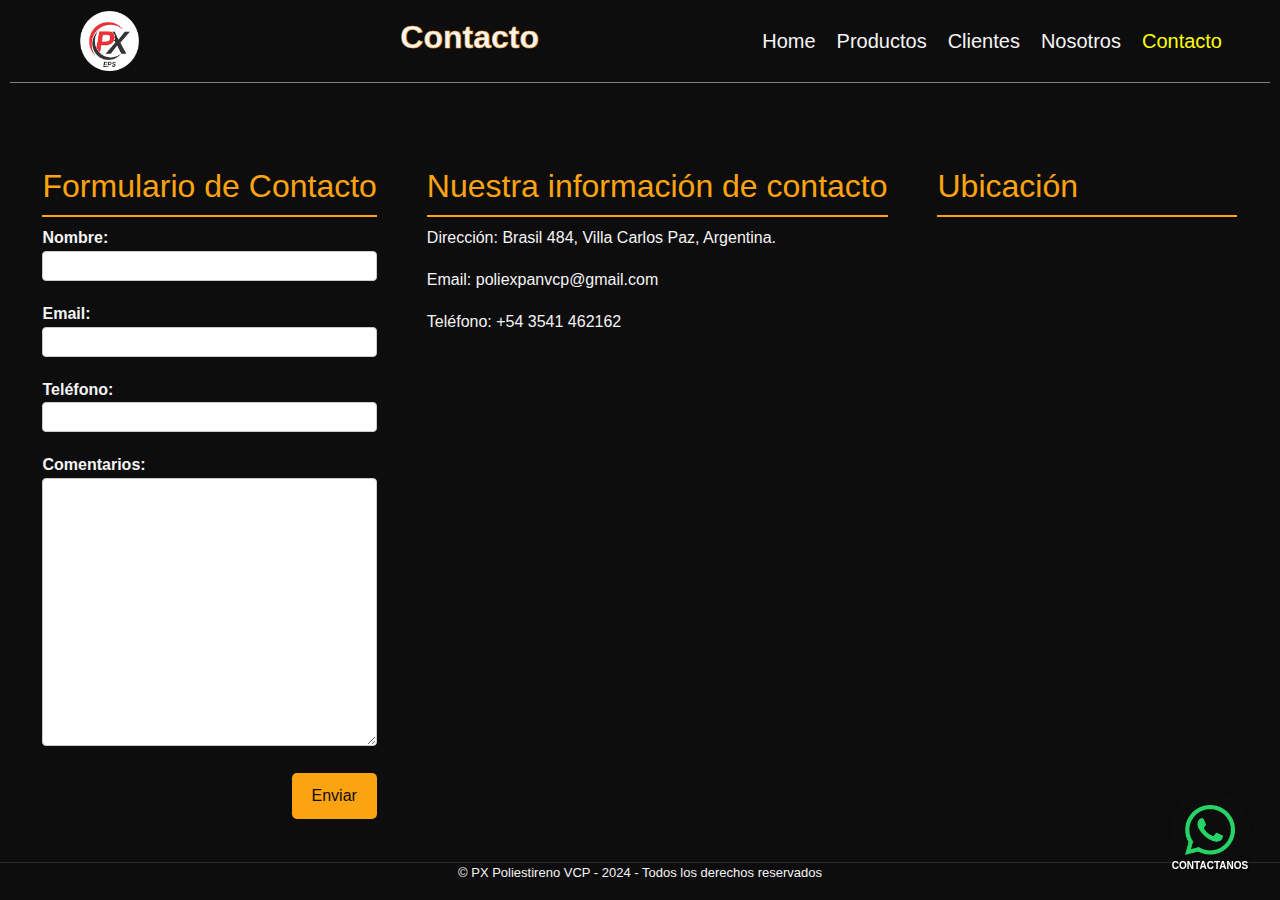
<file: pages/contacto.html>
<!DOCTYPE html>
<html lang="es">

<head>
    <meta charset="UTF-8">
    <meta name="viewport" content="width=device-width, initial-scale=1.0">
    <title>Contacto</title>
    <!-- Bootstrap CSS -->
    <link href="https://cdn.jsdelivr.net/npm/bootstrap@5.3.3/dist/css/bootstrap.min.css" rel="stylesheet">
     <!--Para animaciones-->
     <link rel="stylesheet" href="https://cdnjs.cloudflare.com/ajax/libs/animate.css/4.1.1/animate.min.css"/>
    <!-- CSS Propio -->
    <link rel="stylesheet" href="../css/style.css">
    <title>Contacto</title>
    <!-- SEO Meta Tags -->
    <meta name="keywords"
        content="Contacto, Poliestireno Expandido, EPS, Telgopor, Formulario de Contacto, Información de Contacto, Dirección, Teléfono, Email, Ubicación, Google Maps, Poliexpan VCP">
    <meta name="description"
        content="Ponte en contacto con Poliestireno VCP. Rellena nuestro formulario de contacto o encuentra nuestra información de contacto y ubicación en Villa Carlos Paz, Argentina. Estamos aquí para ayudarte con todas tus necesidades de EPS y telgopor.">
</head>

<body>
    <header>
        <div class="container-logo-header">
            <img src="../img/logo_nuego_20_10_21.png" alt="Logo PX" title="Logo PX">
        </div>
        <div class="titulo-pagina">
            <h1 class="animate__animated animate__wobble">Contacto</h1>
        </div>
        <nav class="navbar">
            <div class="container-fluid">
                <span class="navbar-brand mb-0 h1">
                    <nav class="navbar navbar-expand-lg">
                        <div class="container-fluid text-light">
                            <a class="navbar-brand oculto-navbar" href="#">Menú</a>
                            <button class="navbar-toggler" type="button" data-bs-toggle="collapse"
                                data-bs-target="#navbarSupportedContent" aria-controls="navbarSupportedContent"
                                aria-expanded="false" aria-label="Toggle navigation">
                                <span class="navbar-toggler-icon bg-white"></span>
                            </button>
                            <div class="collapse navbar-collapse" id="navbarSupportedContent">
                                <ul class="navbar-nav me-auto mb-2 mb-lg-0">
                                    <li class="nav-item">
                                        <a class="nav-link" aria-current="page" href="../index.html">Home</a>
                                    </li>
                                    <li class="nav-item">
                                        <a class="nav-link" href="productos.html">Productos</a>
                                    </li>
                                    <!-- <li class="nav-item">
                                        <a class="nav-link" href="construccion.html">Construcción</a>
                                    </li> -->
                                    <li class="nav-item">
                                        <a class="nav-link" href="clientes.html">Clientes</a>
                                    </li>
                                    <li class="nav-item">
                                        <a class="nav-link" href="nosotros.html">Nosotros</a>
                                    </li>
                                    <li class="nav-item">
                                        <a class="nav-link active" href="contacto.html">Contacto</a>
                                    </li>
                                </ul>
                            </div>
                        </div>
                    </nav>
                </span>
            </div>
        </nav>
    </header>

    <main class="main-contacto">
        <section class="formulario-contacto">
            <h2>Formulario de Contacto</h2>
            <form action="#">
                <div class="form-group">
                    <label for="nombre">Nombre:</label>
                    <input type="text" id="nombre" name="nombre" required>
                </div>
                <div class="form-group">
                    <label for="email">Email:</label>
                    <input type="email" id="email" name="email" required>
                </div>
                <div class="form-group">
                    <label for="telefono">Teléfono:</label>
                    <input type="tel" id="telefono" name="telefono">
                </div>
                <div class="form-group">
                    <label for="comentarios">Comentarios:</label>
                    <textarea id="comentarios" name="comentarios" rows="10"></textarea>
                </div>
                <div class="boton-derecha">
                <button type="submit">Enviar</button>
            </div>
            </form>
        </section>

        <section class="datos-empresa">
            <h2>Nuestra información de contacto</h2>
            <p>Dirección: Brasil 484, Villa Carlos Paz, Argentina.</p>
            <p>Email: poliexpanvcp@gmail.com</p>
            <p>Teléfono: +54 3541 462162</p>
        </section>

        <section class="ubicacion">
            <h2>Ubicación</h2>
            <iframe
                src="https://www.google.com/maps/embed?pb=!1m18!1m12!1m3!1d3404.1222449699903!2d-64.51223772368418!3d-31.438301374251644!2m3!1f0!2f0!3f0!3m2!1i1024!2i768!4f13.1!3m3!1m2!1s0x942d663343574a23%3A0x2c6174ede9bdd9f4!2sBrasil%20484%2C%20X5152%20Villa%20Carlos%20Paz%2C%20C%C3%B3rdoba!5e0!3m2!1ses-419!2sar!4v1717727567508!5m2!1ses-419!2sar"
                width="600" height="450" style="border:0;" allowfullscreen="" loading="lazy"
                referrerpolicy="no-referrer-when-downgrade"></iframe>
        </section>
        <a class="flotwapp" href="https://wa.me/+5493515741267/?text=Quiero%20comunicarme%20con%20ustedes"
            target="_blank"> <img src="../img/Whatsapp-Digital_Glyph_Green.png" width="50" height="50">
            <span class="wapp-text">Contactanos</span>
        </a>
    </main>

    <footer>
        <p>© PX Poliestireno VCP - 2024 - Todos los derechos reservados</p>
    </footer>

    <!-- Bootstrap JS -->
    <script src="https://cdn.jsdelivr.net/npm/bootstrap@5.3.3/dist/js/bootstrap.bundle.min.js"></script>
</body>

</html>
</file>
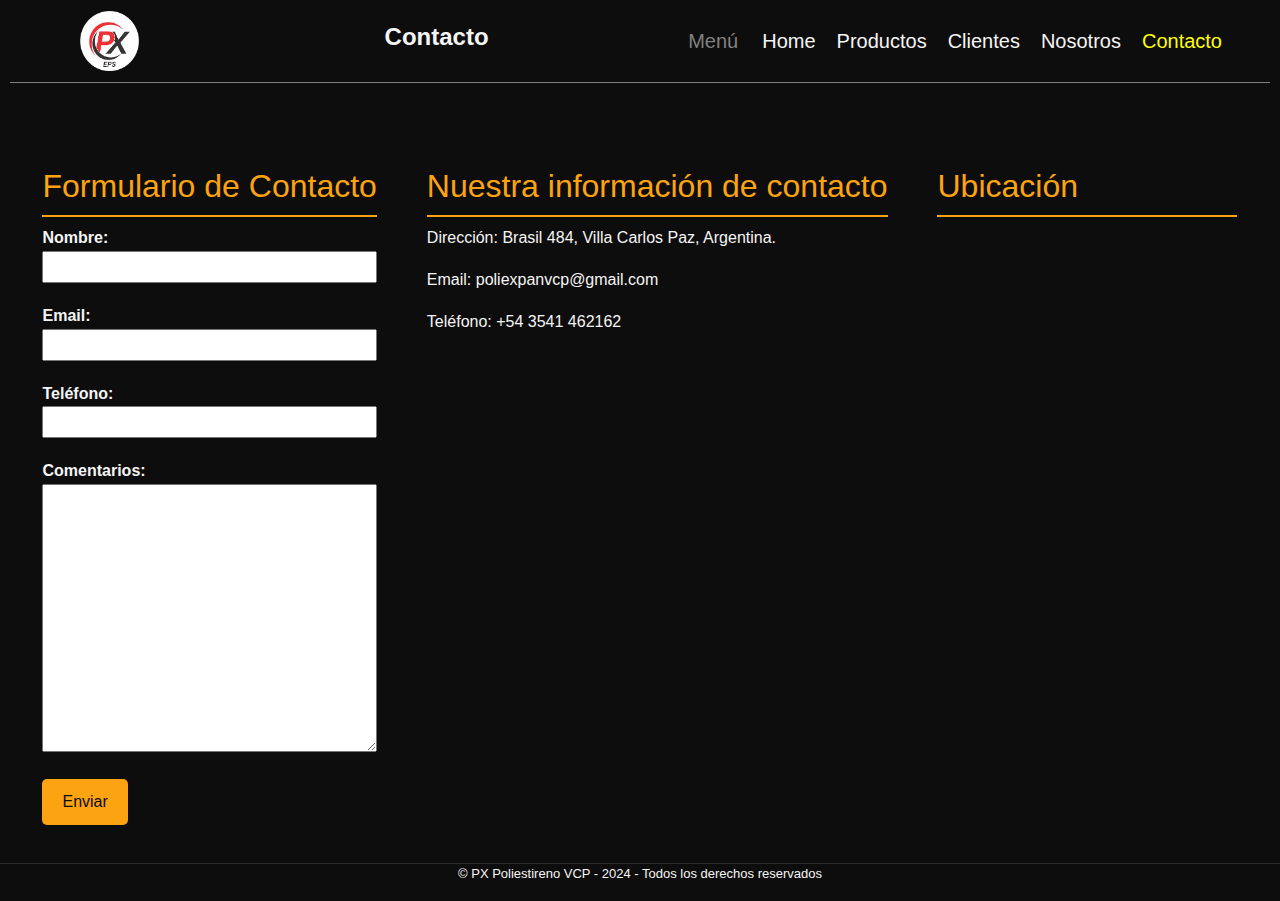
<file: pages/contacto2.html>
<!DOCTYPE html>
<html lang="en">

<head>
    <meta charset="UTF-8">
    <meta name="viewport" content="width=device-width, initial-scale=1.0">
    <title>Contacto</title>
    <!-- Bootstrap CSS -->
    <link href="https://cdn.jsdelivr.net/npm/bootstrap@5.3.3/dist/css/bootstrap.min.css" rel="stylesheet">
    <!-- CSS Propio -->
    <link rel="stylesheet" href="../css/style2.css">
</head>

<body>
    <header>
        <div class="container-logo-header">
            <img src="../img/logo_nuego_20_10_21.png" alt="Logo PX" title="Logo PX">
        </div>
        <div class="titulo-pagina">
            <h1>Contacto</h1>
        </div>
        <nav class="navbar">
            <div class="container-fluid">
                <span class="navbar-brand mb-0 h1">
                    <nav class="navbar navbar-expand-lg">
                        <div class="container-fluid text-light">
                            <a class="navbar-brand" href="#">Menú</a>
                            <button class="navbar-toggler" type="button" data-bs-toggle="collapse"
                                data-bs-target="#navbarSupportedContent" aria-controls="navbarSupportedContent"
                                aria-expanded="false" aria-label="Toggle navigation">
                                <span class="navbar-toggler-icon bg-white"></span>
                            </button>
                            <div class="collapse navbar-collapse" id="navbarSupportedContent">
                                <ul class="navbar-nav me-auto mb-2 mb-lg-0">
                                    <li class="nav-item">
                                        <a class="nav-link" aria-current="page" href="../index.html">Home</a>
                                    </li>
                                    <li class="nav-item">
                                        <a class="nav-link" href="productos.html">Productos</a>
                                    </li>
                                    <!-- <li class="nav-item">
                                        <a class="nav-link" href="construccion.html">Construcción</a>
                                    </li> -->
                                    <li class="nav-item">
                                        <a class="nav-link" href="clientes.html">Clientes</a>
                                    </li>
                                    <li class="nav-item">
                                        <a class="nav-link" href="nosotros2.html">Nosotros</a>
                                    </li>
                                    <li class="nav-item">
                                        <a class="nav-link active" href="contacto2.html">Contacto</a>
                                    </li>
                                </ul>
                            </div>
                        </div>
                    </nav>
                </span>
            </div>
        </nav>
    </header>

    <main class="main-contacto">
        <section class="formulario-contacto">
            <h2>Formulario de Contacto</h2>
            <form action="#">
                <div class="form-group">
                    <label for="nombre">Nombre:</label>
                    <input type="text" id="nombre" name="nombre" required>
                </div>
                <div class="form-group">
                    <label for="email">Email:</label>
                    <input type="email" id="email" name="email" required>
                </div>
                <div class="form-group">
                    <label for="telefono">Teléfono:</label>
                    <input type="tel" id="telefono" name="telefono">
                </div>
                <div class="form-group">
                    <label for="comentarios">Comentarios:</label>
                    <textarea id="comentarios" name="comentarios" rows="10"></textarea>
                </div>
                <button type="submit">Enviar</button>
            </form>
        </section>

        <section class="datos-empresa">
            <h2>Nuestra información de contacto</h2>
            <p>Dirección: Brasil 484, Villa Carlos Paz, Argentina.</p>
            <p>Email: poliexpanvcp@gmail.com</p>
            <p>Teléfono: +54 3541 462162</p>
        </section>

        <section class="ubicacion">
            <h2>Ubicación</h2>
            <iframe
                src="https://www.google.com/maps/embed?pb=!1m18!1m12!1m3!1d3404.1222449699903!2d-64.51223772368418!3d-31.438301374251644!2m3!1f0!2f0!3f0!3m2!1i1024!2i768!4f13.1!3m3!1m2!1s0x942d663343574a23%3A0x2c6174ede9bdd9f4!2sBrasil%20484%2C%20X5152%20Villa%20Carlos%20Paz%2C%20C%C3%B3rdoba!5e0!3m2!1ses-419!2sar!4v1717727567508!5m2!1ses-419!2sar"
                width="600" height="450" style="border:0;" allowfullscreen="" loading="lazy"
                referrerpolicy="no-referrer-when-downgrade"></iframe>
        </section>
    </main>

    <footer>
        <p>© PX Poliestireno VCP - 2024 - Todos los derechos reservados</p>
    </footer>

    <!-- Bootstrap JS -->
    <script src="https://cdn.jsdelivr.net/npm/bootstrap@5.3.3/dist/js/bootstrap.bundle.min.js"></script>
</body>

</html>
</file>
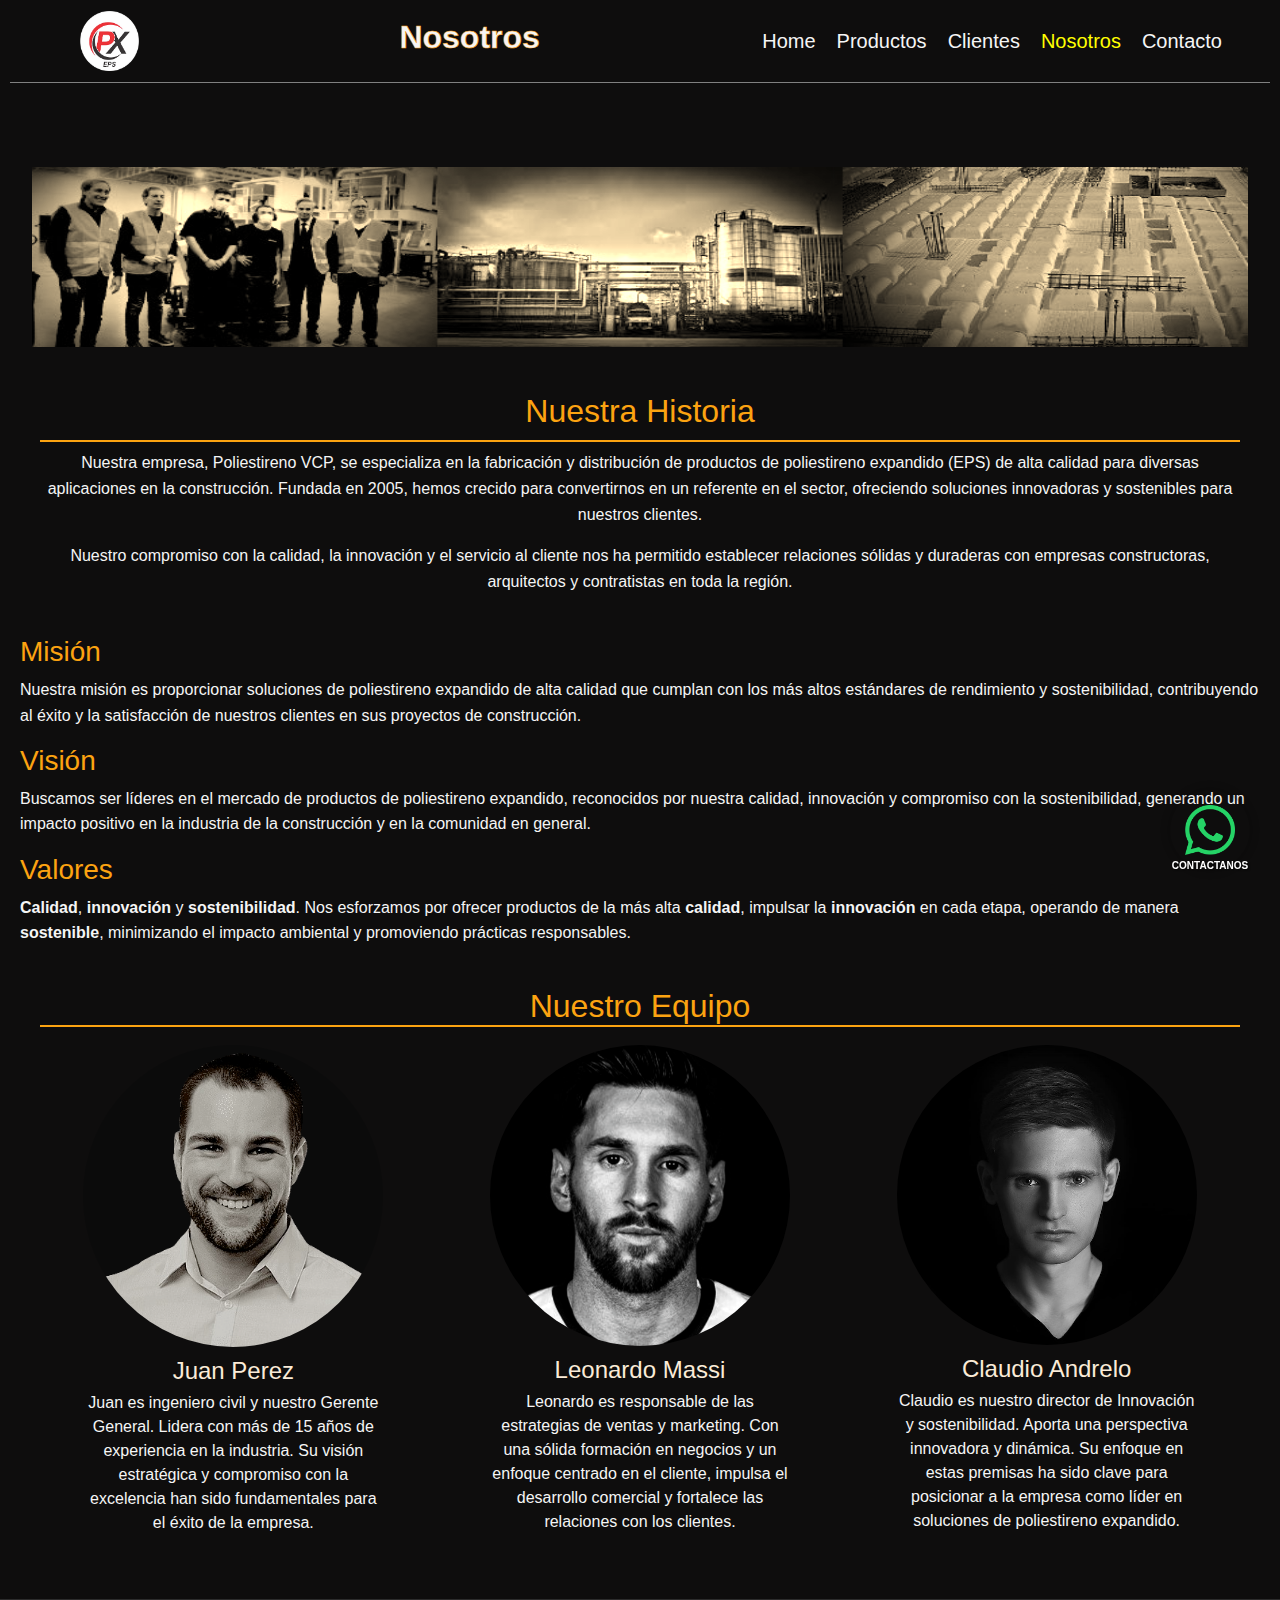
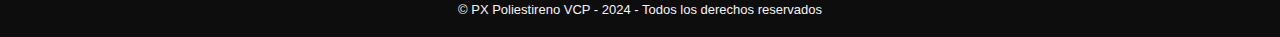
<file: pages/nosotros.html>
<!DOCTYPE html>
<html lang="es">

<head>
    <meta charset="UTF-8">
    <meta name="viewport" content="width=device-width, initial-scale=1.0">

    <!--Para Bootstrap-->
    <link href="https://cdn.jsdelivr.net/npm/bootstrap@5.3.3/dist/css/bootstrap.min.css" rel="stylesheet"
        integrity="sha384-QWTKZyjpPEjISv5WaRU9OFeRpok6YctnYmDr5pNlyT2bRjXh0JMhjY6hW+ALEwIH" crossorigin="anonymous">
    <!--Para animaciones-->
    <link rel="stylesheet" href="https://cdnjs.cloudflare.com/ajax/libs/animate.css/4.1.1/animate.min.css" />
    <!--CSS Propio-->
    <link rel="stylesheet" href="../css/style.css">
    <!-- SEO Meta Tags -->
    <meta name="keywords"
        content="Nosotros, Poliestireno Expandido, EPS, Pxeps,PX VCP, PX, Historia de la Empresa, Misión, Visión, Valores, Equipo de Trabajo, Innovación, Sostenibilidad, Calidad en Construcción">
    <meta name="description"
        content="Conoce la historia, misión, visión y valores de Poliestireno VCP. Descubre cómo nuestro equipo especializado en EPS y telgopor trabaja para ofrecer soluciones innovadoras y sostenibles en el sector de la construcción.">
    <title>Nosotros</title>
</head>

<body>
    <header>
        <div class="container-logo-header">
            <img src="../img/logo_nuego_20_10_21.png " alt="Logo PX" title="Logo PX">
        </div>
        <div class="titulo-pagina">
            <h1 class="animate__animated animate__tada">Nosotros</h1>
        </div>
        <nav class="navbar">
            <div class="container-fluid">
                <span class="navbar-brand mb-0 h1 ">
                    <nav class="navbar navbar-expand-lg">
                        <div class="container-fluid text-light">
                            <a class="navbar-brand oculto-navbar" href="#">Menú</a>
                            <button class="navbar-toggler" type="button" data-bs-toggle="collapse"
                                data-bs-target="#navbarSupportedContent" aria-controls="navbarSupportedContent"
                                aria-expanded="false" aria-label="Toggle navigation">
                                <span class="navbar-toggler-icon bg-white"></span>
                            </button>
                            <div class="collapse navbar-collapse" id="navbarSupportedContent">
                                <ul class="navbar-nav me-auto mb-2 mb-lg-0 ">
                                    <li class="nav-item">
                                        <a class="nav-link" aria-current="page" href="../index.html">Home</a>
                                    </li>
                                    <li class="nav-item">
                                        <a class="nav-link " href="productos.html">Productos</a>
                                    </li>
                                    <!-- <li class="nav-item">
                                        <a class="nav-link" href="construccion.html">Construcción</a>
                                    </li> -->
                                    <li class="nav-item">
                                        <a class="nav-link" href="clientes.html">Clientes</a>
                                    </li>
                                    <li class="nav-item">
                                        <a class="nav-link active" href="nosotros.html">Nosotros</a>
                                    </li>
                                    <li class="nav-item">
                                        <a class="nav-link" href="contacto.html">Contacto</a>
                                    </li>
                                </ul>
                            </div>

                        </div>
                    </nav>
                </span>
            </div>
        </nav>
    </header>

    <main class="main-nosotros">
        <img class="imagen-nosotros" src="../img/nosotros-fusion.jpg" alt="Foto de Fabrica PX VCP"
            title="Imagen de Fabrica, equipo y obras PX VCP">

        <section class="historia">
            <h2>Nuestra Historia</h2>
            <p>Nuestra empresa, Poliestireno VCP, se especializa en la fabricación y distribución
                de productos de poliestireno expandido (EPS) de alta calidad para diversas
                aplicaciones en la construcción. Fundada en 2005, hemos crecido para convertirnos
                en un referente en el sector, ofreciendo soluciones innovadoras y sostenibles
                para nuestros clientes.</p>
            <p>Nuestro compromiso con la calidad, la innovación y el servicio al cliente nos ha
                permitido establecer relaciones sólidas y duraderas con empresas constructoras,
                arquitectos y contratistas en toda la región.</p>
        </section>

        <section class="mision  ">
            <div class="mision">
                <h3>Misión</h3>
                <p>Nuestra misión es proporcionar soluciones de poliestireno expandido de alta calidad que
                    cumplan con los más altos estándares de rendimiento y sostenibilidad, contribuyendo al
                    éxito y la satisfacción de nuestros clientes en sus proyectos de construcción.</p>
            </div>
            <div class="vision">
                <h3>Visión</h3>
                <p>Buscamos ser líderes en el mercado de productos de poliestireno expandido, reconocidos
                    por nuestra calidad, innovación y compromiso con la sostenibilidad, generando un impacto
                    positivo en la industria de la construcción y en la comunidad en general.</p>
            </div>
            <div class="valores">
                <h3>Valores</h3>
                <p><strong>Calidad</strong>, <strong>innovación</strong> y <strong>sostenibilidad</strong>. Nos
                    esforzamos por ofrecer productos de la más alta <strong>calidad</strong>, impulsar la
                    <strong>innovación</strong> en cada etapa, operando de manera <strong>sostenible</strong>,
                    minimizando el impacto ambiental y promoviendo prácticas responsables.
                </p>
            </div>
        </section>

        <section class="equipo">
            <h2>Nuestro Equipo</h2>
            <div class="columnas-equipo">
                <div class="miembro-equipo">
                    <img src="../img/nosotros-vendedor.png" alt="Miembro del equipo 1">
                    <div class="equipo-detalle">
                        <h3>Juan Perez</h3>
                        <p>Juan es ingeniero civil y nuestro Gerente General. Lidera con más de 15 años de experiencia
                            en la industria. Su visión estratégica y compromiso con la excelencia han sido fundamentales
                            para el éxito de la empresa.</p>
                    </div>
                </div>
                <div class="miembro-equipo">
                    <img src="../img/nosotros-messi.png" alt="Miembro del equipo 2">
                    <div class="equipo-detalle">
                        <h3>Leonardo Massi</h3>
                        <p>Leonardo es responsable de las estrategias de ventas y marketing. Con una sólida formación en
                            negocios y un enfoque centrado en el cliente, impulsa el desarrollo comercial y fortalece
                            las relaciones con los clientes.</p>
                    </div>
                </div>
                <div class="miembro-equipo">
                    <img src="../img/nosotros_black-and-white-man-portrait-male-face-boy.jpeg"
                        alt="Miembro del equipo 3">
                    <div class="equipo-detalle">
                        <h3>Claudio Andrelo</h3>
                        <p>Claudio es nuestro director de Innovación y sostenibilidad. Aporta una perspectiva innovadora
                            y dinámica. Su enfoque en estas premisas ha sido clave para posicionar a la empresa como
                            líder en soluciones de poliestireno expandido.</p>
                    </div>
                </div>
            </div>
        </section>
        <a class="flotwapp" href="https://wa.me/+5493515741267/?text=Quiero%20comunicarme%20con%20ustedes"
            target="_blank"> <img src="../img/Whatsapp-Digital_Glyph_Green.png" width="50" height="50">
            <span class="wapp-text">Contactanos</span>
        </a>
    </main>

    <footer>
        <p>© PX Poliestireno VCP - 2024 - Todos los derechos reservados</p>
    </footer>

    <!-- Para Bootstrap -->
    <script src="https://cdn.jsdelivr.net/npm/bootstrap@5.3.3/dist/js/bootstrap.bundle.min.js"
        integrity="sha384-YvpcrYf0tY3lHB60NNkmXc5s9fDVZLESaAA55NDzOxhy9GkcIdslK1eN7N6jIeHz"
        crossorigin="anonymous"></script>
</body>

</html>
</file>
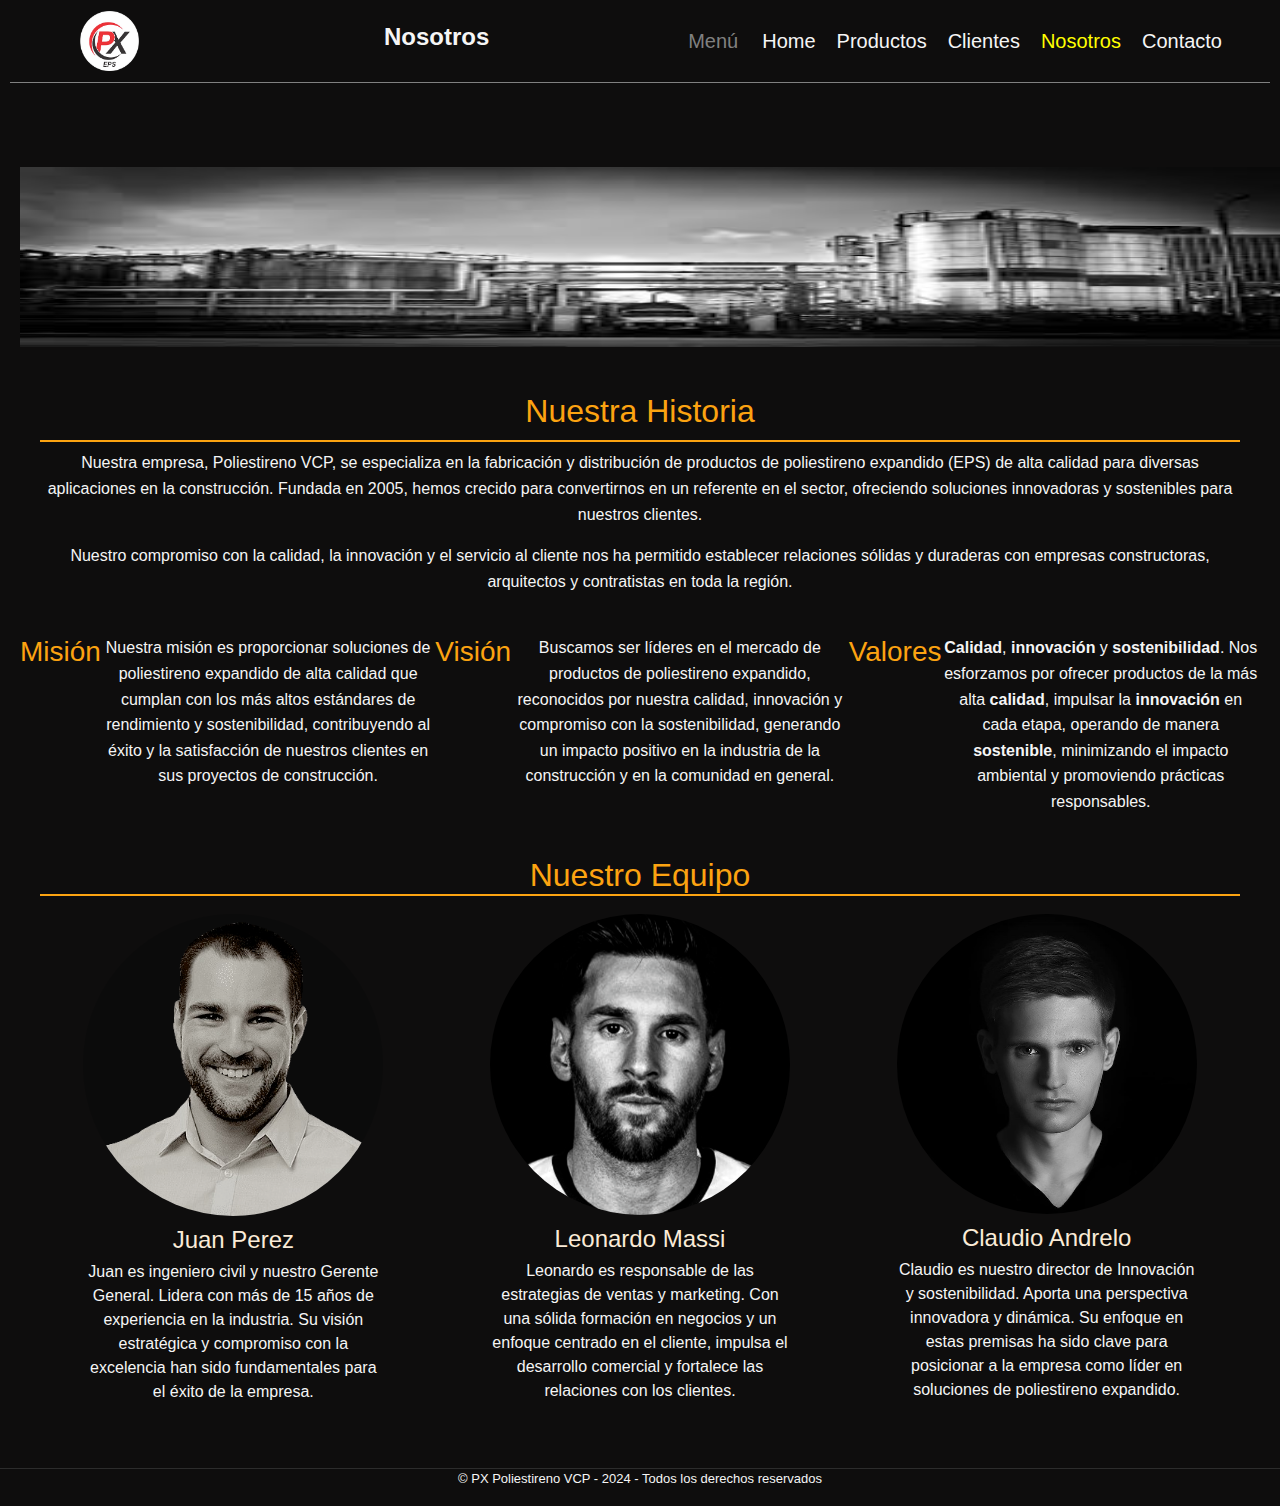
<file: pages/nosotros2.html>
<!DOCTYPE html>
<html lang="en">

<head>
    <meta charset="UTF-8">
    <meta name="viewport" content="width=device-width, initial-scale=1.0">

    <!--Para Bootstrap-->
    <link href="https://cdn.jsdelivr.net/npm/bootstrap@5.3.3/dist/css/bootstrap.min.css" rel="stylesheet"
        integrity="sha384-QWTKZyjpPEjISv5WaRU9OFeRpok6YctnYmDr5pNlyT2bRjXh0JMhjY6hW+ALEwIH" crossorigin="anonymous">
    <!--CSS Propio-->
    <link rel="stylesheet" href="../css/style2.css">

    <title>Nosotros</title>
</head>

<body>
    <header>
        <div class="container-logo-header">
            <img src="../img/logo_nuego_20_10_21.png " alt="Logo PX" title="Logo PX">
        </div>
        <div class="titulo-pagina">
            <h1>Nosotros</h1>
        </div>
        <nav class="navbar">
            <div class="container-fluid">
                <span class="navbar-brand mb-0 h1 ">
                    <nav class="navbar navbar-expand-lg">
                        <div class="container-fluid text-light">
                            <a class="navbar-brand" href="#">Menú</a>
                            <button class="navbar-toggler" type="button" data-bs-toggle="collapse"
                                data-bs-target="#navbarSupportedContent" aria-controls="navbarSupportedContent"
                                aria-expanded="false" aria-label="Toggle navigation">
                                <span class="navbar-toggler-icon bg-white"></span>
                            </button>
                            <div class="collapse navbar-collapse" id="navbarSupportedContent">
                                <ul class="navbar-nav me-auto mb-2 mb-lg-0 ">
                                    <li class="nav-item">
                                        <a class="nav-link" aria-current="page" href="../index.html">Home</a>
                                    </li>
                                    <li class="nav-item">
                                        <a class="nav-link " href="productos.html">Productos</a>
                                    </li>
                                    <!-- <li class="nav-item">
                                        <a class="nav-link" href="construccion.html">Construcción</a>
                                    </li> -->
                                    <li class="nav-item">
                                        <a class="nav-link" href="clientes.html">Clientes</a>
                                    </li>
                                    <li class="nav-item">
                                        <a class="nav-link active" href="nosotros.html">Nosotros</a>
                                    </li>
                                    <li class="nav-item">
                                        <a class="nav-link" href="contacto.html">Contacto</a>
                                    </li>
                                </ul>
                            </div>

                        </div>
                    </nav>
                </span>
            </div>
        </nav>
    </header>

    <main class="main-nosotros">
        <img class="imagen-nosotros" src="../img/nosotros-fabrica.jpeg" alt="Foto de Fabrica PX VCP"
            title="Imagen de Fabrica PX VCP">

        <section class="historia">
            <h2>Nuestra Historia</h2>
            <p>Nuestra empresa, Poliestireno VCP, se especializa en la fabricación y distribución
                de productos de poliestireno expandido (EPS) de alta calidad para diversas
                aplicaciones en la construcción. Fundada en 2005, hemos crecido para convertirnos
                en un referente en el sector, ofreciendo soluciones innovadoras y sostenibles
                para nuestros clientes.</p>
            <p>Nuestro compromiso con la calidad, la innovación y el servicio al cliente nos ha
                permitido establecer relaciones sólidas y duraderas con empresas constructoras,
                arquitectos y contratistas en toda la región.</p>
        </section>

        <section class="mision  ">
            <div class="mision">
                <h3>Misión</h3>
                <p>Nuestra misión es proporcionar soluciones de poliestireno expandido de alta calidad que
                    cumplan con los más altos estándares de rendimiento y sostenibilidad, contribuyendo al
                    éxito y la satisfacción de nuestros clientes en sus proyectos de construcción.</p>
            </div>
            <div class="vision">
                <h3>Visión</h3>
                <p>Buscamos ser líderes en el mercado de productos de poliestireno expandido, reconocidos
                    por nuestra calidad, innovación y compromiso con la sostenibilidad, generando un impacto
                    positivo en la industria de la construcción y en la comunidad en general.</p>
            </div>
            <div class="valores">
                <h3>Valores</h3>
                <p><strong>Calidad</strong>, <strong>innovación</strong> y <strong>sostenibilidad</strong>. Nos
                    esforzamos por ofrecer productos de la más alta <strong>calidad</strong>, impulsar la
                    <strong>innovación</strong> en cada etapa, operando de manera <strong>sostenible</strong>,
                    minimizando el impacto ambiental y promoviendo prácticas responsables.</p>
            </div>
        </section>

        <section class="equipo">
            <h2>Nuestro Equipo</h2>
            <div class="columnas-equipo">
                <div class="miembro-equipo">
                    <img src="../img/nosotros-vendedor.png" alt="Miembro del equipo 1">
                    <div class="equipo-detalle">
                        <h3>Juan Perez</h3>
                        <p>Juan es ingeniero civil y nuestro Gerente General. Lidera con más de 15 años de experiencia
                            en la industria. Su visión estratégica y compromiso con la excelencia han sido fundamentales
                            para el éxito de la empresa.</p>
                    </div>
                </div>
                <div class="miembro-equipo">
                    <img src="../img/nosotros-messi.png" alt="Miembro del equipo 2">
                    <div class="equipo-detalle">
                        <h3>Leonardo Massi</h3>
                        <p>Leonardo es responsable de las estrategias de ventas y marketing. Con una sólida formación en
                            negocios y un enfoque centrado en el cliente, impulsa el desarrollo comercial y fortalece
                            las relaciones con los clientes.</p>
                    </div>
                </div>
                <div class="miembro-equipo">
                    <img src="../img/nosotros_black-and-white-man-portrait-male-face-boy.jpeg"
                        alt="Miembro del equipo 3">
                    <div class="equipo-detalle">
                        <h3>Claudio Andrelo</h3>
                        <p>Claudio es nuestro director de Innovación y sostenibilidad. Aporta una perspectiva innovadora
                            y dinámica. Su enfoque en estas premisas ha sido clave para posicionar a la empresa como
                            líder en soluciones de poliestireno expandido.</p>
                    </div>
                </div>
            </div>
        </section>
    </main>

    <footer>
        <p>© PX Poliestireno VCP - 2024 - Todos los derechos reservados</p>
    </footer>

    <!-- Para Bootstrap -->
    <script src="https://cdn.jsdelivr.net/npm/bootstrap@5.3.3/dist/js/bootstrap.bundle.min.js"
        integrity="sha384-YvpcrYf0tY3lHB60NNkmXc5s9fDVZLESaAA55NDzOxhy9GkcIdslK1eN7N6jIeHz"
        crossorigin="anonymous"></script>
</body>

</html>
</file>
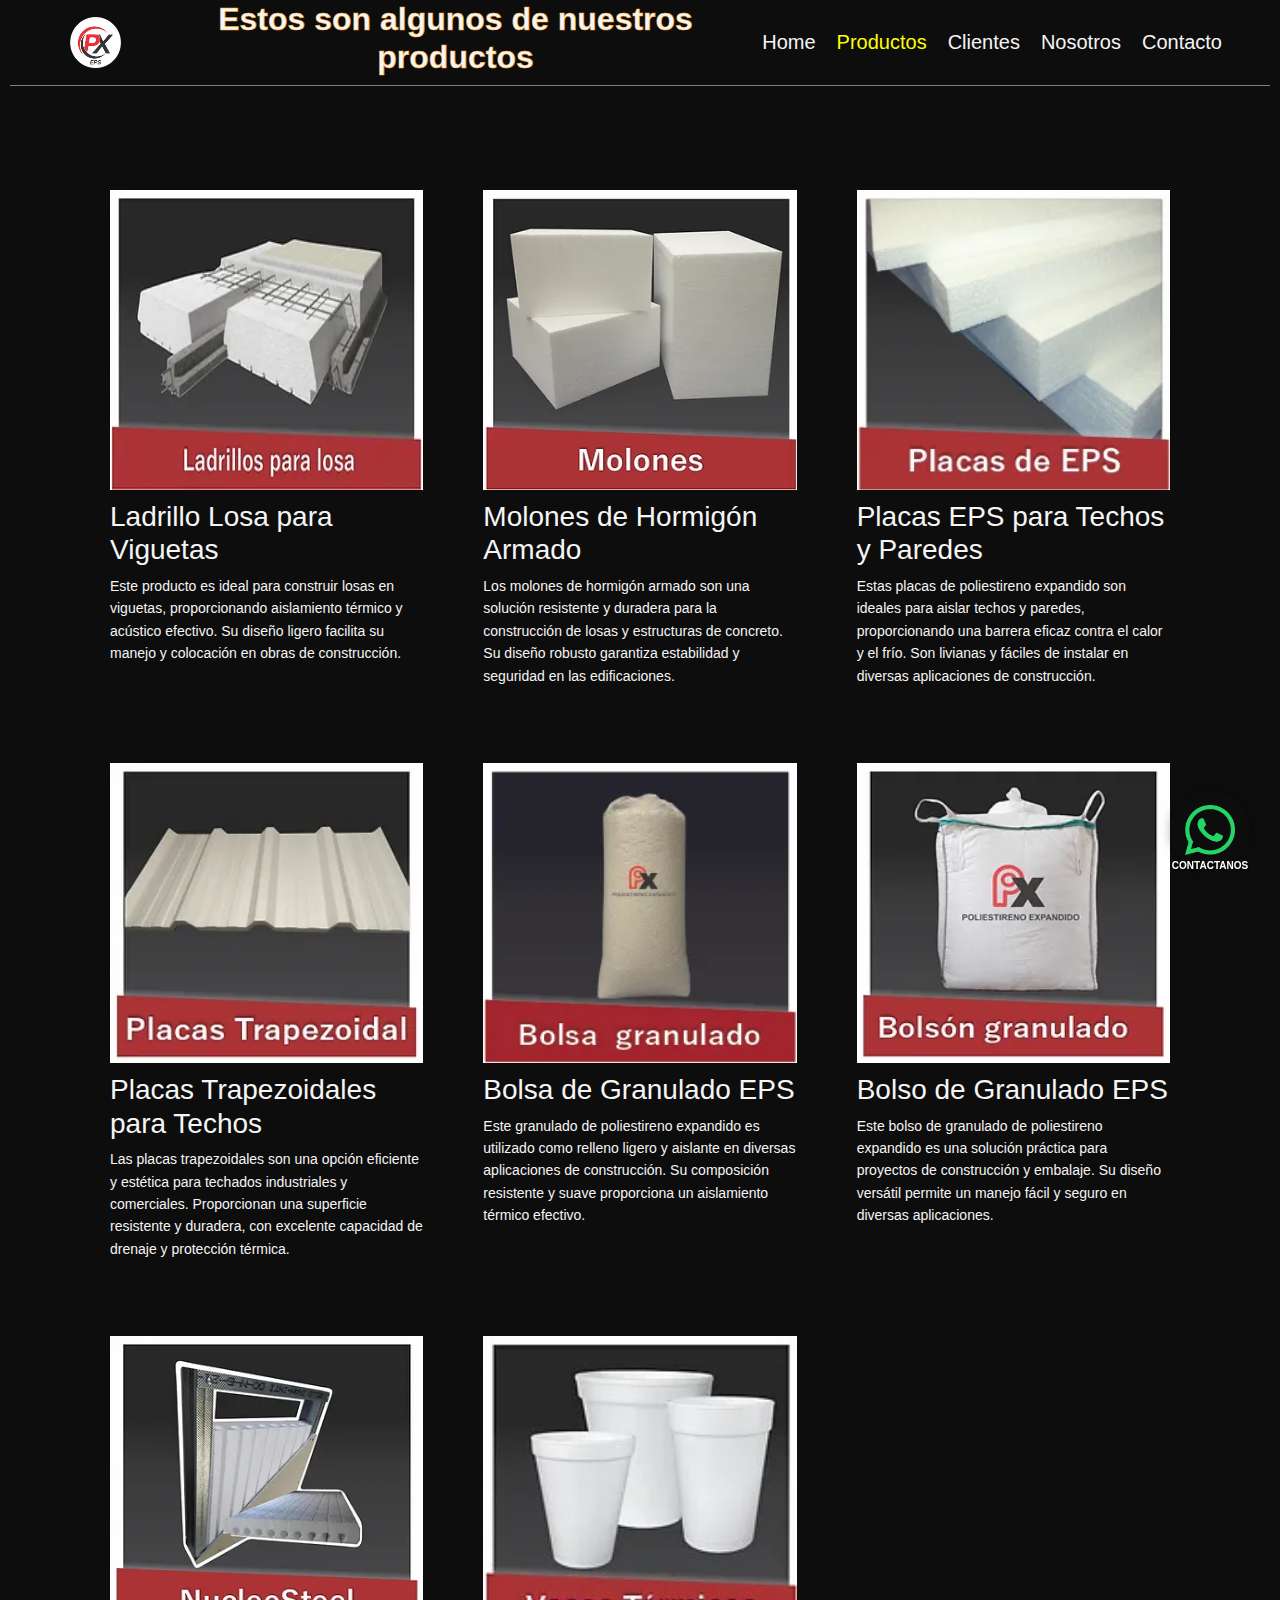
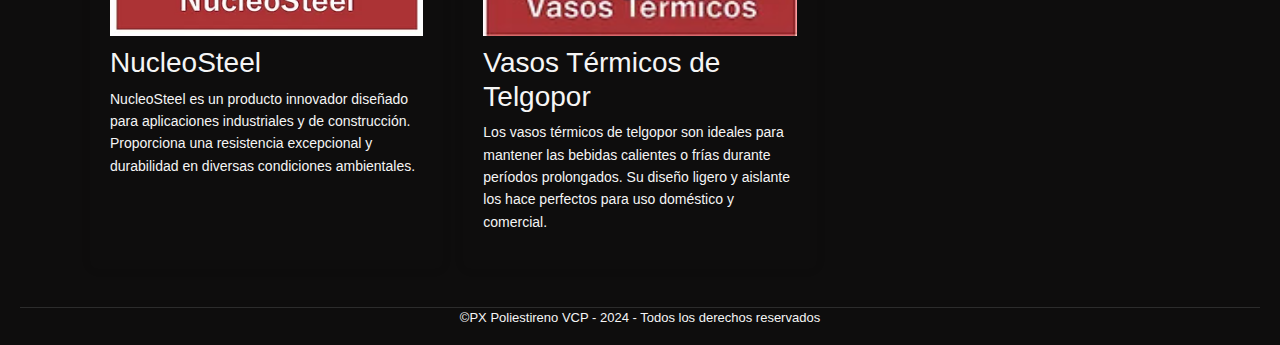
<file: pages/productos.html>
<!DOCTYPE html>
<html lang="es">

<head>
    <meta charset="UTF-8">
    <meta name="viewport" content="width=device-width, initial-scale=1.0">

    <!--Para Bootstrap-->
    <link href="https://cdn.jsdelivr.net/npm/bootstrap@5.3.3/dist/css/bootstrap.min.css" rel="stylesheet"
        integrity="sha384-QWTKZyjpPEjISv5WaRU9OFeRpok6YctnYmDr5pNlyT2bRjXh0JMhjY6hW+ALEwIH" crossorigin="anonymous">
    <!--Para animaciones-->
    <link rel="stylesheet" href="https://cdnjs.cloudflare.com/ajax/libs/animate.css/4.1.1/animate.min.css"/>
    <!--CSS Propio-->
    <link rel="stylesheet" href="../css/style.css">

    <title>Productos</title>
    <!-- SEO Meta Tags -->
    <meta name="keywords"
        content="Productos, Poliestireno Expandido, EPS, Telgopor, Ladrillo Losa, Molones de Hormigón, Placas EPS, Techos, Paredes, Placas Trapezoidales, Granulado EPS, NucleoSteel, Vasos Térmicos, Poliexpan VCP, PX vcp, Pxeps">
    <meta name="description"
        content="Descubre los productos de Poliestireno VCP: Ladrillo Losa, Molones de Hormigón, Placas EPS, Placas Trapezoidales, Granulado EPS, NucleoSteel, Vasos Térmicos y más. Proporcionamos soluciones de alta calidad para todas tus necesidades de construcción y embalaje.">
</head>

<body>
    <header>
        <div class="container-logo-header">
            <img src="../img/logo_nuego_20_10_21.png " alt="Logo PX" title="Logo PX">
        </div>
        <div class="titulo-pagina">
            <h1 class="animate__animated animate__rotateInDownLeft">Estos son algunos de nuestros productos</h1>
        </div>
        <nav class="navbar">
            <div class="container-fluid">
                <span class="navbar-brand mb-0 h1 ">
                    <nav class="navbar navbar-expand-lg">
                        <div class="container-fluid text-light">
                            <a class="navbar-brand oculto-navbar" href="#">Menú</a>
                            <button class="navbar-toggler" type="button" data-bs-toggle="collapse"
                                data-bs-target="#navbarSupportedContent" aria-controls="navbarSupportedContent"
                                aria-expanded="false" aria-label="Toggle navigation">
                                <span class="navbar-toggler-icon bg-white"></span>
                            </button>
                            <div class="collapse navbar-collapse" id="navbarSupportedContent">
                                <ul class="navbar-nav me-auto mb-2 mb-lg-0 ">
                                    <li class="nav-item">
                                        <a class="nav-link" aria-current="page" href="../index.html">Home</a>
                                    </li>
                                    <li class="nav-item">
                                        <a class="nav-link active" href="productos.html">Productos</a>
                                    </li>
                                    <!-- <li class="nav-item">
                                        <a class="nav-link" href="construccion.html">Construcción</a>
                                    </li> -->
                                    <li class="nav-item">
                                        <a class="nav-link" href="clientes.html">Clientes</a>
                                    </li>
                                    <li class="nav-item">
                                        <a class="nav-link" href="nosotros.html">Nosotros</a>
                                    </li>
                                    <li class="nav-item">
                                        <a class="nav-link" href="contacto.html">Contacto</a>
                                    </li>
                                </ul>
                            </div>

                        </div>
                    </nav>
                </span>
            </div>
        </nav>
    </header>

    <main class="contenedor-productos">
        <!-- Productos con descripcion general + img -->
        <div class="container">
            <div class="product">
                <img src="../img/producto1_ladrillo losa_Viguetas.webp" alt="Ladrillo Losa para Viguetas - Producto 1"
                    title="Ladrillo Losa para Viguetas - Producto 1">
                <h3>Ladrillo Losa para Viguetas</h3>
                <p>Este producto es ideal para construir losas en viguetas, proporcionando aislamiento térmico y
                    acústico
                    efectivo. Su diseño ligero facilita su manejo y colocación en obras de construcción.</p>
            </div>
            <div class="product">
                <img src="../img/producto2_molones.webp" alt="Molones de Hormigón Armado - Producto 2"
                    title="Molones de Hormigón Armado - Producto 2">
                <h3>Molones de Hormigón Armado</h3>
                <p>Los molones de hormigón armado son una solución resistente y duradera para la construcción de losas y
                    estructuras de concreto. Su diseño robusto garantiza estabilidad y seguridad en las edificaciones.
                </p>
            </div>
            <div class="product">
                <img src="../img/producto3_placas.webp" alt="Placas EPS para Techos y Paredes - Producto 3"
                    title="Placas EPS para Techos y Paredes - Producto 3">
                <h3>Placas EPS para Techos y Paredes</h3>
                <p>Estas placas de poliestireno expandido son ideales para aislar techos y paredes, proporcionando una
                    barrera eficaz contra el calor y el frío. Son livianas y fáciles de instalar en diversas
                    aplicaciones
                    de construcción.</p>
            </div>
            <div class="product">
                <img src="../img/producto4_placas trapezoidal.webp" alt="Placas Trapezoidales para Techos - Producto 4"
                    title="Placas Trapezoidales para Techos - Producto 4">
                <h3>Placas Trapezoidales para Techos</h3>
                <p>Las placas trapezoidales son una opción eficiente y estética para techados industriales y
                    comerciales.
                    Proporcionan una superficie resistente y duradera, con excelente capacidad de drenaje y protección
                    térmica.</p>
            </div>
            <div class="product">
                <img src="../img/producto5_bolsa de granulado 1_5mts_3.webp" alt="Bolsa de Granulado EPS - Producto 5"
                    title="Bolsa de Granulado EPS - Producto 5">
                <h3>Bolsa de Granulado EPS</h3>
                <p>Este granulado de poliestireno expandido es utilizado como relleno ligero y aislante en diversas
                    aplicaciones de construcción. Su composición resistente y suave proporciona un aislamiento térmico
                    efectivo.</p>
            </div>
            <div class="product">
                <img src="../img/producto6_bolson granulado.webp" alt="Bolso de Granulado EPS - Producto 6"
                    title="Bolso de Granulado EPS - Producto 6">
                <h3>Bolso de Granulado EPS</h3>
                <p>Este bolso de granulado de poliestireno expandido es una solución práctica para proyectos de
                    construcción y embalaje. Su diseño versátil permite un manejo fácil y seguro en diversas
                    aplicaciones.</p>
            </div>
            <div class="product">
                <img src="../img/productos_nucleosteel.webp" alt="NucleoSteel - Producto 7"
                    title="NucleoSteel - Producto 8">
                <h3>NucleoSteel</h3>
                <p>NucleoSteel es un producto innovador diseñado para aplicaciones industriales y de construcción.
                    Proporciona una resistencia excepcional y durabilidad en diversas condiciones ambientales.</p>
            </div>
            <div class="product">
                <img src="../img/vasos_termicos_telgopor.jpg" alt="Vasos Térmicos de Telgopor - Producto 8"
                    title="Vasos Térmicos de Telgopor - Producto 8">
                <h3>Vasos Térmicos de Telgopor</h3>
                <p>Los vasos térmicos de telgopor son ideales para mantener las bebidas calientes o frías durante
                    períodos prolongados. Su diseño ligero y aislante los hace perfectos para uso doméstico y
                    comercial.</p>
            </div>

        </div>
        <a class="flotwapp" href="https://wa.me/+5493515741267/?text=Quiero%20comunicarme%20con%20ustedes"
            target="_blank"> <img src="../img/Whatsapp-Digital_Glyph_Green.png" width="50" height="50">
            <span class="wapp-text">Contactanos</span>
        </a>
    <footer>

        <p> ©PX Poliestireno VCP - 2024 - Todos los derechos reservados</p>

    </footer>


    <!--Para Bootstrap-->
    <script src="https://cdn.jsdelivr.net/npm/bootstrap@5.3.3/dist/js/bootstrap.bundle.min.js"
        integrity="sha384-YvpcrYf0tY3lHB60NNkmXc5s9fDVZLESaAA55NDzOxhy9GkcIdslK1eN7N6jIeHz"
        crossorigin="anonymous"></script>

</body>

</html>
</file>
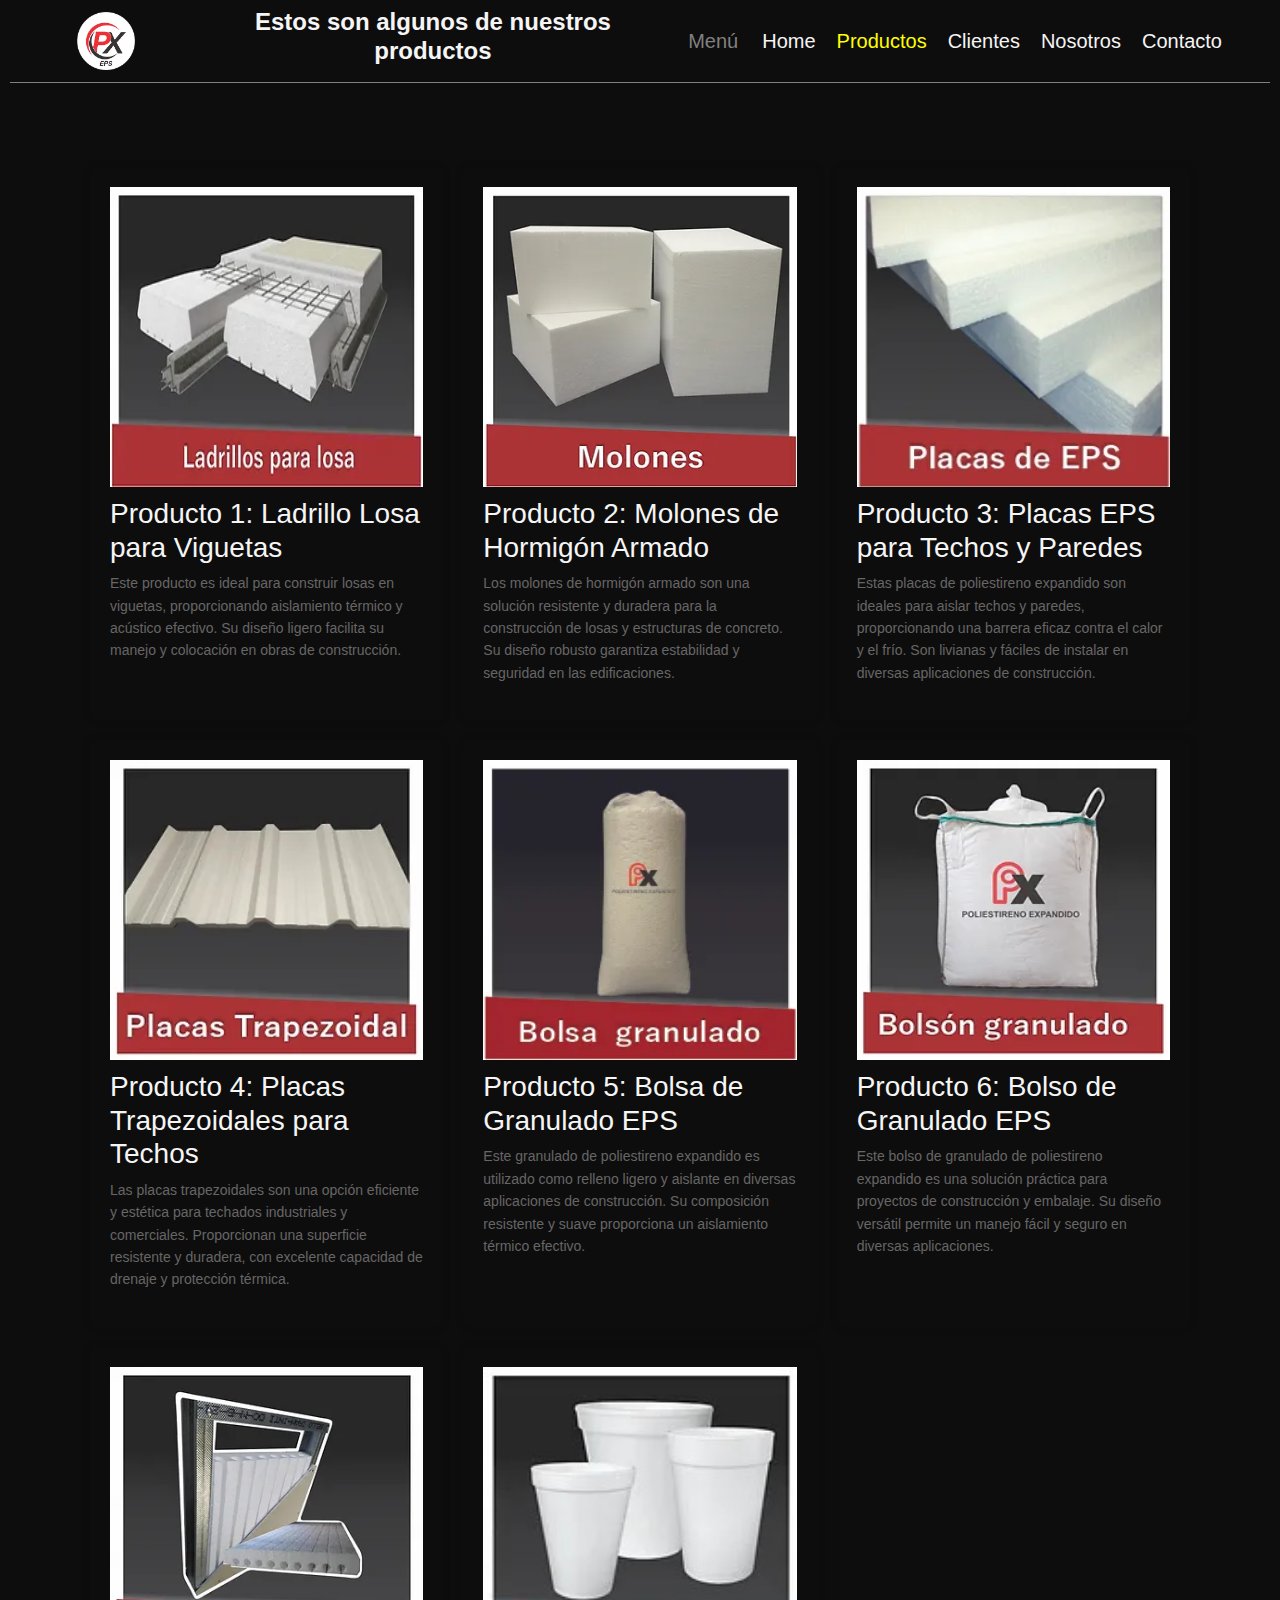
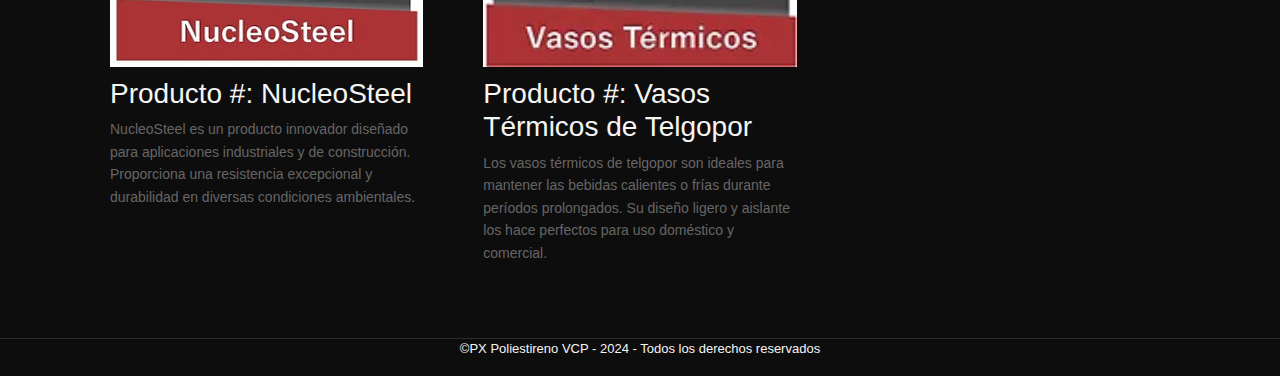
<file: pages/productos2.html>
<!DOCTYPE html>
<html lang="en">

<head>
    <meta charset="UTF-8">
    <meta name="viewport" content="width=device-width, initial-scale=1.0">

    <!--Para Bootstrap-->
    <link href="https://cdn.jsdelivr.net/npm/bootstrap@5.3.3/dist/css/bootstrap.min.css" rel="stylesheet"
        integrity="sha384-QWTKZyjpPEjISv5WaRU9OFeRpok6YctnYmDr5pNlyT2bRjXh0JMhjY6hW+ALEwIH" crossorigin="anonymous">
    <!--CSS Propio-->
    <link rel="stylesheet" href="../css/style2.css">

    <title>Productos</title>
</head>

<body>
    <header>
        <div class="container-logo-header">
            <img src="../img/logo_nuego_20_10_21.png " alt="Logo PX" title="Logo PX">
        </div>
        <div class="titulo-pagina">
            <h1>Estos son algunos de nuestros productos</h1>
        </div>
        <nav class="navbar">
            <div class="container-fluid">
                <span class="navbar-brand mb-0 h1 ">
                    <nav class="navbar navbar-expand-lg">
                        <div class="container-fluid text-light">
                            <a class="navbar-brand" href="#">Menú</a>
                            <button class="navbar-toggler" type="button" data-bs-toggle="collapse"
                                data-bs-target="#navbarSupportedContent" aria-controls="navbarSupportedContent"
                                aria-expanded="false" aria-label="Toggle navigation">
                                <span class="navbar-toggler-icon bg-white"></span>
                            </button>
                            <div class="collapse navbar-collapse" id="navbarSupportedContent">
                                <ul class="navbar-nav me-auto mb-2 mb-lg-0 ">
                                    <li class="nav-item">
                                        <a class="nav-link" aria-current="page" href="../index.html">Home</a>
                                    </li>
                                    <li class="nav-item">
                                        <a class="nav-link active" href="productos.html">Productos</a>
                                    </li>
                                    <!-- <li class="nav-item">
                                        <a class="nav-link" href="construccion.html">Construcción</a>
                                    </li> -->
                                    <li class="nav-item">
                                        <a class="nav-link" href="clientes.html">Clientes</a>
                                    </li>
                                    <li class="nav-item">
                                        <a class="nav-link" href="nosotros.html">Nosotros</a>
                                    </li>
                                    <li class="nav-item">
                                        <a class="nav-link" href="contacto.html">Contacto</a>
                                    </li>
                                </ul>
                            </div>

                        </div>
                    </nav>
                </span>
            </div>
        </nav>
    </header>

    <main class="contenedor-productos">
        <!-- Productos con descripcion general + img -->
        <div class="container">
            <div class="product">
                <img src="../img/producto1_ladrillo losa_Viguetas.webp" alt="Ladrillo Losa para Viguetas - Producto 1"
                    title="Ladrillo Losa para Viguetas - Producto 1">
                <h3>Producto 1: Ladrillo Losa para Viguetas</h3>
                <p>Este producto es ideal para construir losas en viguetas, proporcionando aislamiento térmico y
                    acústico
                    efectivo. Su diseño ligero facilita su manejo y colocación en obras de construcción.</p>
            </div>
            <div class="product">
                <img src="../img/producto2_molones.webp" alt="Molones de Hormigón Armado - Producto 2"
                    title="Molones de Hormigón Armado - Producto 2">
                <h3>Producto 2: Molones de Hormigón Armado</h3>
                <p>Los molones de hormigón armado son una solución resistente y duradera para la construcción de losas y
                    estructuras de concreto. Su diseño robusto garantiza estabilidad y seguridad en las edificaciones.
                </p>
            </div>
            <div class="product">
                <img src="../img/producto3_placas.webp" alt="Placas EPS para Techos y Paredes - Producto 3"
                    title="Placas EPS para Techos y Paredes - Producto 3">
                <h3>Producto 3: Placas EPS para Techos y Paredes</h3>
                <p>Estas placas de poliestireno expandido son ideales para aislar techos y paredes, proporcionando una
                    barrera eficaz contra el calor y el frío. Son livianas y fáciles de instalar en diversas
                    aplicaciones
                    de construcción.</p>
            </div>
            <div class="product">
                <img src="../img/producto4_placas trapezoidal.webp" alt="Placas Trapezoidales para Techos - Producto 4"
                    title="Placas Trapezoidales para Techos - Producto 4">
                <h3>Producto 4: Placas Trapezoidales para Techos</h3>
                <p>Las placas trapezoidales son una opción eficiente y estética para techados industriales y
                    comerciales.
                    Proporcionan una superficie resistente y duradera, con excelente capacidad de drenaje y protección
                    térmica.</p>
            </div>
            <div class="product">
                <img src="../img/producto5_bolsa de granulado 1_5mts_3.webp" alt="Bolsa de Granulado EPS - Producto 5"
                    title="Bolsa de Granulado EPS - Producto 5">
                <h3>Producto 5: Bolsa de Granulado EPS</h3>
                <p>Este granulado de poliestireno expandido es utilizado como relleno ligero y aislante en diversas
                    aplicaciones de construcción. Su composición resistente y suave proporciona un aislamiento térmico
                    efectivo.</p>
            </div>
            <div class="product">
                <img src="../img/producto6_bolson granulado.webp" alt="Bolso de Granulado EPS - Producto 6"
                    title="Bolso de Granulado EPS - Producto 6">
                <h3>Producto 6: Bolso de Granulado EPS</h3>
                <p>Este bolso de granulado de poliestireno expandido es una solución práctica para proyectos de
                    construcción y embalaje. Su diseño versátil permite un manejo fácil y seguro en diversas
                    aplicaciones.</p>
            </div>
            <div class="product">
                <img src="../img/productos_nucleosteel.webp" alt="NucleoSteel - Producto 7"
                    title="NucleoSteel - Producto 8">
                <h3>Producto #: NucleoSteel</h3>
                <p>NucleoSteel es un producto innovador diseñado para aplicaciones industriales y de construcción.
                    Proporciona una resistencia excepcional y durabilidad en diversas condiciones ambientales.</p>
            </div>
            <div class="product">
                <img src="../img/vasos_termicos_telgopor.jpg" alt="Vasos Térmicos de Telgopor - Producto 8"
                    title="Vasos Térmicos de Telgopor - Producto 8">
                <h3>Producto #: Vasos Térmicos de Telgopor</h3>
                <p>Los vasos térmicos de telgopor son ideales para mantener las bebidas calientes o frías durante
                    períodos prolongados. Su diseño ligero y aislante los hace perfectos para uso doméstico y
                    comercial.</p>
            </div>

        </div>
    </main>
    <footer>

        <p> ©PX Poliestireno VCP - 2024 - Todos los derechos reservados</p>

    </footer>


    <!--Para Bootstrap-->
    <script src="https://cdn.jsdelivr.net/npm/bootstrap@5.3.3/dist/js/bootstrap.bundle.min.js"
        integrity="sha384-YvpcrYf0tY3lHB60NNkmXc5s9fDVZLESaAA55NDzOxhy9GkcIdslK1eN7N6jIeHz"
        crossorigin="anonymous"></script>

</body>

</html>
</file>
<file: css/style.css>
@charset "UTF-8";

* {
  margin: 0;
  padding: 0;
  box-sizing: border-box;
}

/* * img {
filter: grayscale();
} */
/*llevar todas las imagenes del proyecto a escala de colores particular*/
/* Seccion de Media QUeries*/
/*tablets o pantallas intermedias*/
@media (min-width: 576px) {
  .main-contacto {
    display: flex;
    flex-direction: row;
  }

  .aplicaciones-grid {
    grid-template-columns: 1fr 1fr;
  }

  .aplicacion-item {
    flex-direction: row;
    text-align: left;
  }

  .aplicacion-img {
    max-width: 150px;
    margin-right: 20px;
  }

  .elegir-content {
    flex-direction: row;
  }

  .elegir-gif {
    max-width: 50%;
    max-height: none;
    margin-bottom: 0;
    margin-right: 20px;
  }

  .elegir-descripciones {
    width: 50%;
  }

  .container {
    display: grid;
    grid-template-columns: repeat(auto-fill, minmax(300px, 1fr));
    gap: 20px;
  }

  .product img {
    max-width: 100%;
    height: auto;
  }
}

@media (min-width: 992px) {
  main {
    display: grid;
    grid-template-columns: 65% 35%;
  }

  .ubicacion {
    grid-column: span 2;
  }

  .aplicaciones-grid {
    grid-template-columns: 1fr 1fr 1fr 1fr;
  }

  .product img {
    width: 343px;
    height: 300px;
  }

  main.contenedor {
    display: grid;
    grid-template-columns: repeat(5, 1fr);
    grid-template-rows: repeat(2, auto);
    gap: 20px;
  }

  .mision-vision-valores {
    display: flex;
    flex-direction: row;
  }

  .elegir-content {
    flex-direction: row;
    align-items: flex-start;
  }

  .elegir-gif {
    max-height: 200px;
    max-width: 300px;
  }
}

/* Estilos Generales*/
body {
  background-color: #0e0d0d;
  color: whitesmoke;
  font-family: Arial, sans-serif;
  line-height: 1.6;
  margin: 0;
  padding: 0;
  display: flex;
  flex-direction: column;
  min-height: 100vh;
}

body header .titulo-pagina h1 {
  font-family: 'Segoe UI', Tahoma, Geneva, Verdana, sans-serif;
  font-size: 1.1rem;
  color: whitesmoke;
  font-weight: bold;
  text-align: center;
  -webkit-text-stroke-width: 0.5px;
  -webkit-text-stroke-color: #fca311;
}

body main {
  display: grid;
  grid-template-columns: repeat(2, 1fr);
  grid-template-rows: repeat(5, 20%);
  gap: 5px;
  align-content: center;
  margin: 0 20px;
  justify-content: center;
  align-items: flex;
  height: 120vh;
}

body main .cliente-uno,
body main .cliente,
body main .cliente-final {
  display: flex;
  justify-content: center;
  align-items: center;
  height: 100%;
}

body main .cliente-uno img,
body main .cliente img,
body main .cliente-final img {
  max-width: 100%;
  height: auto;
}

main {
  flex: 1;
}

/* Seccion de Media QUeries*/
/*tablets o pantallas intermedias*/
@media (min-width: 576px) {
  .main-contacto {
    display: flex;
    flex-direction: row;
  }
  body header .titulo-pagina h1 {
    font-size: 1.4rem;
  }
  .aplicaciones-grid {
    grid-template-columns: 1fr 1fr;
  }

  .aplicacion-item {
    flex-direction: row;
    text-align: left;
  }

  .aplicacion-img {
    max-width: 150px;
    margin-right: 20px;
  }

  .elegir-content {
    flex-direction: row;
  }

  .elegir-gif {
    max-width: 50%;
    max-height: none;
    margin-bottom: 0;
    margin-right: 20px;
  }

  .elegir-descripciones {
    width: 50%;
  }

  .container {
    display: grid;
    grid-template-columns: repeat(auto-fill, minmax(300px, 1fr));
    gap: 20px;
  }

  .product img {
    max-width: 100%;
    height: auto;
  }
}

@media (min-width: 992px) {
  main {
    display: grid;
    grid-template-columns: 65% 35%;
  }
  body header .titulo-pagina h1 {
    font-size: 2rem;
  }
  .ubicacion {
    grid-column: span 2;
  }

  .aplicaciones-grid {
    grid-template-columns: 1fr 1fr 1fr 1fr;
  }

  .product img {
    width: 343px;
    height: 300px;
  }

  main.contenedor {
    display: grid;
    grid-template-columns: repeat(5, 1fr);
    grid-template-rows: repeat(2, auto);
    gap: 20px;
  }

  .mision-vision-valores {
    display: flex;
    flex-direction: row;
  }

  .elegir-content {
    flex-direction: row;
    align-items: flex-start;
  }

  .elegir-gif {
    max-height: 200px;
    max-width: 300px;
  }
}

/* Estilos de header*/
header {
  margin: 0px 10px 5%;
  display: flex;
  /* Manejo en filas */
  align-items: center;
  justify-content: space-between;
  border-bottom: 1px inset gray;
}

header .container-logo-header {
  display: flex;
  justify-content: center;
  align-items: center;
  height: 100%;

}

header .container-logo-header img {
  max-width: 30%;
  height: auto;

}

header nav ul {
  list-style: none;
  display: flex;
  gap: 5px;
}

header nav ul .navbar-brand {
  color: rgb(162, 159, 159);
}

.navbar-brand:first-child {
  color: rgb(162, 159, 159);
  /*Color de palabra Menu para pantallas chicas */
}

header .navbar-toggler-icon .navbar-nav,
header .nav-link {
  color: whitesmoke;
  /* Cambia el color del texto del menú de BT */
}

header .navbar-nav .nav-link.active {
  color: yellow;
  /* Muestra el color de la página activa */
}

header .navbar-nav .nav-link:hover {
  color: #ff0000;
  /* Cambia el color cuando se pasa el cursor sobre el enlace */
}

header .navbar-toggler {
  border-color: whitesmoke;
  /* Cambia el color del icono del botón del toggler de BT*/
}

/* Seccion de Media QUeries*/
/*tablets o pantallas intermedias*/
@media (min-width: 576px) {
  .main-contacto {
    display: flex;
    flex-direction: row;
  }

  .aplicaciones-grid {
    grid-template-columns: 1fr 1fr;
  }

  .aplicacion-item {
    flex-direction: row;
    text-align: left;
    box-sizing: border-box;
  }

  .aplicacion-img {
    max-width: 25vw;
    max-height: 18vh;
    margin-right: 20px;
    width: 100%;
    height: auto;
    object-fit: cover;
  }

  .elegir-content {
    flex-direction: row;
  }

  .elegir-gif {
    max-width: 50%;
    max-height: none;
    margin-bottom: 0;
    margin-right: 20px;
  }

  .elegir-descripciones {
    width: 50%;
  }

  .container {
    display: grid;
    grid-template-columns: repeat(auto-fill, minmax(300px, 1fr));
    gap: 20px;
  }

  .product img {
    max-width: 100%;
    height: auto;
  }
}

@media (min-width: 992px) {
  main {
    display: grid;
    grid-template-columns: 65% 35%;
  }

  .oculto-navbar {
    display: none;
  }

  .ubicacion {
    grid-column: span 2;
  }

  .aplicaciones-grid {
    grid-template-columns: 1fr 1fr 1fr 1fr;
  }

  .product img {
    width: 343px;
    height: 300px;
  }

  main.contenedor {
    display: grid;
    grid-template-columns: repeat(5, 1fr);
    grid-template-rows: repeat(2, auto);
    gap: 20px;
  }

  .mision-vision-valores {
    display: flex;
    flex-direction: row;
  }

  .elegir-content {
    flex-direction: row;
    align-items: flex-start;
  }

  .elegir-gif {
    max-height: 200px;
    max-width: 300px;
  }
}

/* Estilos de footer */
footer {
  text-align: center;
  justify-content: center;
  border-top: 1px inset gray;
  margin-top: 2vh;
  font-size: small;
}

/* Seccion de Media QUeries*/
/*tablets o pantallas intermedias*/
@media (min-width: 576px) {
  .main-contacto {
    display: flex;
    flex-direction: row;
  }

  .aplicaciones-grid {
    grid-template-columns: 1fr 1fr;
  }

  .aplicacion-item {
    flex-direction: row;
    text-align: left;
  }

  .aplicacion-img {
    max-width: 150px;
    margin-right: 20px;
  }

  .elegir-content {
    flex-direction: row;
  }

  .elegir-gif {
    max-width: 50%;
    max-height: none;
    margin-bottom: 0;
    margin-right: 20px;
  }

  .elegir-descripciones {
    width: 50%;
  }

  .container {
    display: grid;
    grid-template-columns: repeat(auto-fill, minmax(300px, 1fr));
    gap: 20px;
  }

  .product img {
    max-width: 100%;
    height: auto;
  }
}

@media (min-width: 992px) {
  main {
    display: grid;
    grid-template-columns: 65% 35%;
  }

  .ubicacion {
    grid-column: span 2;
  }

  .aplicaciones-grid {
    grid-template-columns: 1fr 1fr 1fr 1fr;
  }

  .product img {
    width: 343px;
    height: 300px;
  }

  main.contenedor {
    display: grid;
    grid-template-columns: repeat(5, 1fr);
    grid-template-rows: repeat(2, auto);
    gap: 20px;
  }

  .mision-vision-valores {
    display: flex;
    flex-direction: row;
  }

  .elegir-content {
    flex-direction: row;
    align-items: flex-start;
  }

  .elegir-gif {
    max-height: 200px;
    max-width: 300px;
  }
}

/* Estilos para la sección de productos */
.contenedor-productos {
  display: block;
  align-content: stretch;
}

.container {
  display: grid;
  grid-template-columns: repeat(auto-fit, minmax(300px, 1fr));
  gap: 20px;
  padding: 20px;
}

.product {
  padding: 20px;
  border-radius: 8px;
  box-shadow: 0 0 10px rgba(0, 0, 0, 0.1);
  grid-row: auto;
}

.product h3 {
  margin-top: 10px;
}

.product p {
  margin-top: 5px;
  font-size: 14px;
  color: whitesmoke;
}

.product img {
  width: 257px;
  height: 225px;
}

/* Seccion de Media QUeries*/
/*tablets o pantallas intermedias*/
@media (min-width: 576px) {
  .main-contacto {
    display: flex;
    flex-direction: row;
  }

  .aplicaciones-grid {
    grid-template-columns: 1fr 1fr;
  }

  .aplicacion-item {
    flex-direction: row;
    text-align: left;
  }

  .aplicacion-img {
    max-width: 150px;
    margin-right: 20px;
  }

  .elegir-content {
    flex-direction: row;
  }

  .elegir-gif {
    max-width: 50%;
    max-height: none;
    margin-bottom: 0;
    margin-right: 20px;
  }

  .elegir-descripciones {
    width: 50%;
  }

  .container {
    display: grid;
    grid-template-columns: repeat(auto-fill, minmax(300px, 1fr));
    gap: 20px;
  }

  .product img {
    max-width: 100%;
    height: auto;
  }
}

@media (min-width: 992px) {
  main {
    display: grid;
    grid-template-columns: 65% 35%;
  }

  .ubicacion {
    grid-column: span 2;
  }

  .aplicaciones-grid {
    grid-template-columns: 1fr 1fr 1fr 1fr;
  }

  .product img {
    width: 343px;
    height: 300px;
  }

  main.contenedor {
    display: grid;
    grid-template-columns: repeat(5, 1fr);
    grid-template-rows: repeat(2, auto);
    gap: 20px;
  }

  .mision-vision-valores {
    display: flex;
    flex-direction: row;
  }

  .elegir-content {
    flex-direction: row;
    align-items: flex-start;
  }

  .elegir-gif {
    max-height: 200px;
    max-width: 300px;
  }
}

/* Estilos para la sección Nuestra Historia */
.imagen-nosotros {
  width: 95vw;
  height: 20vh;
  margin: 20px auto;
  display: block;
  filter: sepia();
}

.historia {
  text-align: center;
  color: whitesmoke;
  padding: 20px;
}

.historia h2 {
  color: #fca311;
  border-bottom: 2px solid #fca311;
  padding-bottom: 10px;
}

/* Estilos para la sección Misión, Visión y Valores */
.mision-vision-valores {
  display: flex;
  flex-direction: column;
  justify-content: space-around;
  color: whitesmoke;
  padding: 20px;
}

.mision-vision-valores div {
  display: flex;
  flex-direction: column;
  align-items: center;

}

.mision-vision-valores p {
  max-width: 600px;
  text-align: center;
}

;


.mision,
.vision,
.valores {
  display: flex;
  text-align: center;
  flex-direction: row;
}

.mision h3,
.vision h3,
.valores h3 {
  color: #fca311;
}

/*no mostramos whatsapp salvo en pantallas grandes*/
.flotwapp {
  display: none;
}

/* Estilos para la sección Nosotros */
.main-nosotros {
  display: flex;
  flex-direction: column;
  grid-template-columns: repeat(1, 1fr);
  grid-template-rows: initial;
  align-items: stretch;
}

.equipo {
  padding: 20px;
  text-align: center;
}

.equipo h2 {
  color: #fca311;
  border-bottom: 2px solid;
}

.equipo h3 {
  font-size: 1.5em;
  margin-bottom: 5px;
  color: antiquewhite;
}

.equipo p {
  font-size: 1em;
  line-height: 1.5;
  text-align: center;
  align-items: center;
  justify-content: center;
}

.columnas-equipo {
  display: flex;
  justify-content: space-around;
  align-items: flex-start;
  gap: 20px;
  flex-wrap: wrap;
}

.miembro-equipo {
  display: flex;
  flex-direction: column;
  align-items: center;
  flex: 1;
  max-width: 300px;
  margin: 10px;
}

.miembro-equipo img {
  width: 100%;
  height: auto;
  border-radius: 50%;
  margin-bottom: 10px;
}

.equipo-detalle {
  text-align: center;
}

/* Seccion de Media Queries*/
/*tablets o pantallas intermedias*/
@media (min-width: 576px) {
  .main-contacto {
    display: flex;
    flex-direction: row;
  }

  .aplicaciones-grid {
    grid-template-columns: 1fr 1fr;
  }

  .aplicacion-item {
    flex-direction: row;
    text-align: left;
  }

  .aplicacion-img {
    max-width: 150px;
    margin-right: 20px;
  }

  .elegir-content {
    flex-direction: row;
  }

  .elegir-gif {
    max-width: 50%;
    max-height: none;
    margin-bottom: 0;
    margin-right: 20px;
  }

  .elegir-descripciones {
    width: 50%;
  }

  .container {
    display: grid;
    grid-template-columns: repeat(auto-fill, minmax(300px, 1fr));
    gap: 20px;
  }

  .product img {
    max-width: 100%;
    height: auto;
  }
}

@media (min-width: 992px) {
  main {
    display: grid;
    grid-template-columns: 65% 35%;
  }

  .ubicacion {
    grid-column: span 2;
  }

  .aplicaciones-grid {
    grid-template-columns: 1fr 1fr 1fr 1fr;
  }

  .product img {
    width: 343px;
    height: 300px;
  }

  main.contenedor {
    display: grid;
    grid-template-columns: repeat(5, 1fr);
    grid-template-rows: repeat(2, auto);
    gap: 20px;
  }

  .mision-vision-valores {
    display: flex;
    flex-direction: row;
  }

  .elegir-content {
    flex-direction: row;
    align-items: flex-start;
  }

  .elegir-gif {
    max-height: 200px;
    max-width: 300px;
  }
}

/* Estilos para la sección de Contacto */
.main-contacto {
  display: flex;
  flex-direction: column;
  height: 100vh;
}

.formulario-contacto {
  margin: 20px auto;
  max-width: 600px;
}

.formulario-contacto h2 {
  color: #fca311;
  border-bottom: 2px solid #fca311;
  padding-bottom: 10px;
}

.formulario-contacto .form-group {
  margin-bottom: 20px;
}

.formulario-contacto .form-group label {
  font-weight: bold;
  display: block;
}

.formulario-contacto .form-group input,
.formulario-contacto .form-group textarea {
  width: 100%;
  padding: 5px;
  font-size: 1rem;
  border: 1px solid #ccc;
  border-radius: 4px;
  box-sizing: border-box;
  height: 200%;
}

button[type=submit] {
  padding: 10px 20px;
  background-color: #fca311;
  color: #0e0d0d;
  border: none;
  border-radius: 5px;
  cursor: pointer;
  transition: background-color 0.3s ease;
}

button[type=submit]:hover {
  background-color: #d78703;
}

.boton-derecha {
  text-align: right;
}

.datos-empresa {
  margin: 20px auto;
  max-width: 600px;
}

.datos-empresa h2 {
  color: #fca311;
  border-bottom: 2px solid #fca311;
  padding-bottom: 10px;
}

.ubicacion {
  margin: 20px auto;
  max-width: 600px;
}

.ubicacion h2 {
  color: #fca311;
  border-bottom: 2px solid #fca311;
  padding-bottom: 10px;
}

.ubicacion iframe {
  width: 100%;
  height: 450px;
  border: 0;
}

/* Seccion de Media QUeries*/
/*tablets o pantallas intermedias*/
@media (min-width: 576px) {
  .main-contacto {
    display: flex;
    flex-direction: row;
  }

  .aplicaciones-grid {
    grid-template-columns: 1fr 1fr;
  }

  .aplicacion-item {
    flex-direction: row;
    text-align: left;
  }

  .aplicacion-img {
    max-width: 150px;
    margin-right: 20px;
  }

  .elegir-content {
    flex-direction: row;
  }

  .elegir-gif {
    max-width: 50%;
    max-height: none;
    margin-bottom: 0;
    margin-right: 20px;
  }

  .elegir-descripciones {
    width: 50%;
  }

  .container {
    display: grid;
    grid-template-columns: repeat(auto-fill, minmax(300px, 1fr));
    gap: 20px;
  }

  .product img {
    width: 257px;
    height: 225px;
  }
}

@media (min-width: 992px) {
  main {
    display: grid;
    grid-template-columns: 65% 35%;
  }

  .ubicacion {
    grid-column: span 2;
  }

  .aplicaciones-grid {
    grid-template-columns: 1fr 1fr 1fr 1fr;
  }

  .product img {
    width: 343px;
    height: 300px;
  }

  main.contenedor {
    display: grid;
    grid-template-columns: repeat(5, 1fr);
    grid-template-rows: repeat(2, auto);
    gap: 20px;
  }

  .mision-vision-valores {
    display: flex;
    flex-direction: row;
  }

  .elegir-content {
    flex-direction: row;
    align-items: flex-start;
  }

  .elegir-gif {
    max-height: 200px;
    max-width: 300px;
  }
}

/* Estilos del carrusel */
.carousel-caption {
  position: absolute;
  top: 30%;
  left: 50%;
  transform: translateX(-50%);
  text-align: center;
  /* Centra el contenido horizontalmente */
}

.carousel-item img {
  width: 80%;
  height: 30vh;
  object-fit: cover;
  filter: grayscale();
}

.carousel-caption h5 {
  text-transform: uppercase;
  display: block;
  font-size: 2em;
  font-weight: bold;
  color: #000000;
  background-color: rgba(232, 232, 232, 0.5);
  -webkit-text-stroke-width: 0.5px;
  -webkit-text-stroke-color: whitesmoke;
  padding: 10px;
  margin: 0;
}

.carousel-caption p {
  font-size: 1.5em;
  color: black;
  background-color: rgba(232, 232, 232, 0.5);
  -webkit-text-stroke-width: 0.5px;
  -webkit-text-stroke-color: whitesmoke;
  padding: 10px;
  margin-top: 10px;
}

.main-content {
  padding: 20px;
  margin: 0 auto;
  box-shadow: 0 0 10px rgba(0, 0, 0, 0.1);
  display: flex;
  flex-direction: column;
  gap: 20px;
}


.intro p {
  font-size: 1.2em;
  text-align: justify;
}

.productos,
.aplicaciones,
.elegir {
  display: flex;
  flex-direction: column;
}

.productos h2,
.aplicaciones h2,
.elegir h2 {
  color: #e5e5e5;
  border-bottom: 2px solid #fca311;
  padding-bottom: 10px;
}


ul {
  list-style: none;
  padding: 0;
}

/* Estilos para imágenes de aplicaciones */
.aplicaciones-grid {
  display: grid;
  gap: 20px;
}

.aplicaciones-grid .aplicacion-item {
  display: flex;
  flex-direction: column;
  align-items: center;
  text-align: center;
}

.aplicaciones-grid .aplicacion-img {
  width: 320px;
  height: 250px;
  max-width: 350px;
  margin-bottom: 10px;
}

/* Sección de porqué elegirnos */
.elegir {
  margin: 20px 0;
}

.elegir-content {
  display: flex;
  flex-direction: column;
  align-items: center;
  margin: 5px 10px 2px 5px;
  padding: 2%;
}

.elegir-gif {
  width: 60%;
  max-height: 200px;
  margin-bottom: 20px;
  padding: 2%;
}

.elegir-descripciones {
  list-style-type: none;
  margin-left: 2%;
  width: 100%;
  text-align: left;
}

.elegir-descripciones li {
  margin-bottom: 10px;
}

/* Seccion de Media QUeries*/
/*tablets o pantallas intermedias*/
@media (min-width: 576px) {
  .main-contacto {
    display: flex;
    flex-direction: row;
  }

  .aplicaciones-grid {
    grid-template-columns: 1fr 1fr;
  }

  .aplicacion-item {
    flex-direction: row;
    text-align: left;
  }

  .aplicacion-img {
    max-width: 150px;
    margin-right: 20px;
  }

  .elegir-content {
    flex-direction: row;
  }

  .elegir-gif {
    max-width: 50%;
    max-height: none;
    margin-bottom: 0;
    margin-right: 20px;
  }

  .elegir-descripciones {
    width: 50%;
  }

  .container {
    display: grid;
    grid-template-columns: repeat(auto-fill, minmax(300px, 1fr));
    gap: 20px;
  }

  .product img {
    width: 257px;
    height: 225px;
  }
}

@media (min-width: 992px) {
  main {
    display: grid;
    grid-template-columns: 65% 35%;
  }

  .ubicacion {
    grid-column: span 2;
  }

/* Botón WhatsApp flotante */
.flotwapp {
  display: flex;
  position: fixed;
  width: 80px;
  height: 80px;
  bottom: 30px;
  right: 30px;
  border-radius: 50px;
  /* font-size: 16px; Ajusta el tamaño del texto según tu preferencia */
  z-index: 100;
  align-items: center;
  justify-content: center;
  text-decoration: none;
  color: #ffffff; /* Color del texto */
  box-shadow: 0 0 10px rgba(0, 0, 0, 0.3); /* Sombra para efecto flotante */
  transition: opacity 0.3s ease;
}

.flotwapp:hover {
  opacity: 0.8;
}

.wapp-text {
  position: absolute;
  top: 60px; 
  text-align: center;
  width: 100%;
  font-size: 10px; /* Ajusta el tamaño del texto según tu preferencia */
  text-transform: uppercase; /* Convierte el texto a mayúsculas */
  font-weight: bold;
  padding-top: 10%;
  text-shadow: 1px 1px 2px rgba(0, 0, 0, 0.8); /* Sombra para efecto de relieve */
}
/*seccion aplicaciones*/
  .aplicaciones-grid {
    grid-template-columns: 1fr 1fr 1fr 1fr;
  }

  .product img {
    width: 343px;
    height: 300px;
  }

  main.contenedor {
    display: grid;
    grid-template-columns: repeat(5, 1fr);
    grid-template-rows: repeat(2, auto);
    gap: 20px;
  }

  .mision-vision-valores {
    display: flex;
    flex-direction: row;
  }

  .elegir-content {
    flex-direction: row;
    align-items: flex-start;
  }

  .elegir-gif {
    max-height: 200px;
    max-width: 300px;
  }
}

/*# sourceMappingURL=style.css.map */
</file>
<file: css/style2.css>
@charset "UTF-8";

* {
    margin: 0;
    padding: 0;
    box-sizing: border-box;
}

/* Estilos Generales*/
body {
    background-color: #0e0d0d;
    color: whitesmoke;
    font-family: Arial, sans-serif;
    line-height: 1.6;
    margin: 0;
    padding: 0;
    display: flex;
    flex-direction: column;
    min-height: 100vh;
}

/*Estilos de header*/
header {
    margin: 0px 10px 5%;
    display: flex;
    /*manejo en filas*/
    align-items: center;
    justify-content: space-between;
    border-bottom: 1px inset gray;
}

header .container-logo-header {
    display: flex;
    justify-content: center;
    align-items: center;
    height: 100%;
}

.navbar-brand {
    color: grey;
}

header .container-logo-header img {
    max-width: 30%;
    height: auto;
}

header nav ul {
    list-style: none;
    display: flex;
    gap: 5px;
}

header .navbar-toggler-icon .navbar-nav,
.nav-link {
    color: whitesmoke;
    /* Cambia el color del texto del menú de BT */
}

header .navbar-nav .nav-link.active {
    color: yellow;
    /*muestra el color de la pagina activa*/
}

.navbar-nav .nav-link:hover {
    color: red;
    /* Cambia el color cuando se pasa el cursor sobre el enlace */
}

header .navbar-toggler {
    border-color: whitesmoke;
    /* Cambia el color del icono del botón del toggler de BT*/
}

main {
    flex: 1;
}

body main {
    display: grid;
    grid-template-columns: repeat(2, 1fr);
    grid-template-rows: repeat(5, 20%);
    gap: 5px;
    align-content: center;
    margin: 0 20px;
    justify-content: center;
    align-items: flex;
    height: 120vh;
}

.main-content {
    padding: 20px;
    margin: 0 auto;
    box-shadow: 0 0 10px rgba(0, 0, 0, 0.1);
    display: flex;
    flex-direction: column;
    gap: 20px;
}

.intro p {
    font-size: 1.2em;
    text-align: justify;
}

.productos,
.aplicaciones,
.elegir {
    display: flex;
    flex-direction: column;
}

.productos h2,
.aplicaciones h2,
.elegir h2 {
    color: #e5e5e5;
    border-bottom: 2px solid #fca311;
    padding-bottom: 10px;
}

body header .titulo-pagina h1 {
    font-family: Impact, Haettenschweiler, 'Arial Narrow Bold', sans-serif;
    font-size: 1.5rem;
    color: whitesmoke;
    font-weight: bold;
    text-align: center;
}

ul {
    list-style: none;
    padding: 0;
}


body main .cliente-uno,
.cliente,
.cliente-final {
    display: flex;
    justify-content: center;
    align-items: center;
    height: 100%;
}

body main .cliente img {
    max-width: 100%;
    height: auto;
}

/*estilos para nosotros*/
/* Estilos para la sección Nuestra Historia */
.imagen-nosotros {
    width: 100vw;
    height: 20vh;
    margin: 20px auto;
    display: block;
}

.historia {
    text-align: center;
    color: whitesmoke;
    padding: 20px;
}

.historia h2 {
    color: #fca311;
    /* Color naranja */
    border-bottom: 2px solid #fca311;
    /* Línea naranja */
    padding-bottom: 10px;
}

/* Estilos para la sección Misión, Visión y Valores */
.mision-vision-valores {
    display: flex;
    flex-direction: column;
    justify-content: space-around;
    color: whitesmoke;
    padding: 20px;
}

.mision,
.vision,
.valores {
    display: flex;
    text-align: center;
    flex-direction: row;

}

.mision h3,
.vision h3,
.valores h3 {
    color: #fca311;
    /* Color naranja */
}

/* Estilos para la sección Nosotros */
.main-nosotros {
    display: flex;
    flex-direction: column;
    grid-template-columns: repeat(1, 1fr);
    grid-template-rows: initial;
    align-items: stretch;
}

.equipo {
    padding: 20px;
    text-align: center;
}

.columnas-equipo {
    display: flex;
    justify-content: space-around;
    align-items: flex-start;
    gap: 20px;
    flex-wrap: wrap;
}

.equipo h2 {
    color: #fca311;
    border-bottom: 2px solid;
}

.miembro-equipo {
    display: flex;
    flex-direction: column;
    align-items: center;
    flex: 1;
    max-width: 300px;
    margin: 10px;
}

.miembro-equipo img {
    width: 100%;
    height: auto;
    border-radius: 50%;
    margin-bottom: 10px;
}

.equipo-detalle {
    text-align: center;
}

.equipo h3 {
    font-size: 1.5em;
    margin-bottom: 5px;
    color: antiquewhite;
}

.equipo p {
    font-size: 1em;
    line-height: 1.5;
    text-align: center;
    align-items: center;
    justify-content: center;
}

/*estilos paga imagenes de aplicaciones*/
.aplicaciones-grid {
    display: grid;
    gap: 20px;
}

.aplicacion-item {
    display: flex;
    flex-direction: column;
    align-items: center;
    text-align: center;
}


.aplicacion-img {
    width: 100%;
    height: auto;
    max-width: 300px;
    margin-bottom: 10px;
}

/*seccion de porqué elegirnos*/
.elegir {
    margin: 20px 0;
}

.elegir-content {
    display: flex;
    flex-direction: column;
    align-items: center;
}

.elegir-gif {
    width: 60%;
    max-height: 200px;
    margin-bottom: 20px;
}

.elegir-descripciones {
    list-style-type: none;
    padding: 0;
    margin: 0;
    width: 100%;
    text-align: left;
}

.elegir-descripciones li {
    margin-bottom: 10px;
}

/*Estilos para la seccion de Contacto*/
.main-contacto {
    display: flex;
    flex-direction: column;
    /*grid-template-columns: 1.5fr 0.5fr;
    grid-template-rows: repeat(2,30%);
    gap:20px; */
    height: 100vh;
}

.formulario-contacto {
    margin: 20px auto;
    max-width: 600px;
}

.formulario-contacto h2 {
    color: #fca311;
    border-bottom: 2px solid #fca311;
    padding-bottom: 10px;
}

.form-group {
    margin-bottom: 20px;
}

.form-group label {
    font-weight: bold;
    display: block;
}

.form-group input,
.form-group textarea {
    width: 100%;
    height: 200%;
    padding: 5px;
    font-size: 1rem;
}

button[type="submit"] {
    padding: 10px 20px;
    background-color: #fca311;
    color: #0e0d0d;
    border: none;
    border-radius: 5px;
    cursor: pointer;
    transition: background-color 0.3s ease;
}

button[type="submit"]:hover {
    background-color: #ffbf69;
}

.datos-empresa {
    margin: 20px auto;
    max-width: 600px;
}

.datos-empresa h2 {
    color: #fca311;
    border-bottom: 2px solid #fca311;
    padding-bottom: 10px;
}

.ubicacion {
    margin: 20px auto;
    max-width: 600px;
}

.ubicacion h2 {
    color: #fca311;
    border-bottom: 2px solid #fca311;
    padding-bottom: 10px;
}

.ubicacion iframe {
    width: 100%;
    height: 450px;
    border: 0;
}

/* Estilos para la sección de productos */
.contenedor-productos {
    display: block;
    align-content: stretch;
}

.container {
    display: grid;
    grid-template-columns: repeat(auto-fit, minmax(300px, 1fr));
    gap: 20px;
    padding: 20px;
}

.product img {
    max-width: 100%;
    height: auto;
}

.product {

    padding: 20px;
    border-radius: 8px;
    box-shadow: 0 0 10px rgba(0, 0, 0, 0.1);
    grid-row: auto;

}

.product h3 {
    margin-top: 10px;
}

.product p {
    margin-top: 5px;
    font-size: 14px;
    color: #666;
}

/*estilos de footer*/
footer {
    text-align: center;
    justify-content: center;
    border-top: 1px inset gray;
    margin-top: 2vh;
    font-size: small;
}

/* Estilos del carrusel */
.carousel-item img {
    width: 80%;
    height: 30vh;
    object-fit: cover;
}

.carousel-caption h5 {
    font-size: 2em;
    font-weight: bold;
    color: rgb(106, 18, 18);
}

.carousel-caption p {
    font-size: 1.5em;
    color: rgb(106, 18, 18);
}

/* Seccion de Media QUeries*/

/*tablets o pantallas intermedias*/

@media (min-width: 576px) {
    .main-contacto {
        display: flex;
        flex-direction: row;
    }

    .aplicaciones-grid {
        grid-template-columns: 1fr 1fr;
    }

    .aplicacion-item {
        flex-direction: row;
        text-align: left;
    }

    .aplicacion-img {
        max-width: 150px;
        margin-right: 20px;
    }

    .elegir-content {
        flex-direction: row;
    }

    .elegir-gif {
        max-width: 50%;
        max-height: none;
        margin-bottom: 0;
        margin-right: 20px;
    }

    .elegir-descripciones {
        width: 50%;
    }

    .container {
        display: grid;
        grid-template-columns: repeat(auto-fill, minmax(300px, 1fr));
        gap: 20px;
    }

    .product img {
        max-width: 100%;
        height: auto;
    }
}


@media (min-width: 992px) {
    main {
        display: grid;
        grid-template-columns: 65% 35%;
    }

    .ubicacion {
        grid-column: span 2;
    }

    .aplicaciones-grid {
        grid-template-columns: 1fr 1fr 1fr 1fr;
    }

    .product img {
        width: 343px;
        height: 300px;
    }

    main.contenedor {
        display: grid;
        grid-template-columns: repeat(5, 1fr);
        grid-template-rows: repeat(2, auto);
        gap: 20px;
    }

    .mision-vision-valores {
        display: flex;
        flex-direction: row;
    }

    .elegir-content {
        flex-direction: row;
        align-items: flex-start;
    }

    .elegir-gif {
        max-height: 200px;
        max-width: 300px;
    }
}
</file>
<file: img/semana 4 - grids y media querys/main.css>
/*primero reseteamos*/
*{
    margin: 0;
    padding: 0;
    box-sizing: border-box;
}

/*estilo mobile*/

/*estilos generales*/

body{
    background-color: #0e0d0d;
}

/*Estilos de header*/

header{
    margin:0px 30px;
    color: whitesmoke;
    display: flex;
    align-items: center;
    justify-content: space-between;

}

header nav ul{
    list-style: none;
    display:flex;
    gap: 20px;
}

main .img-dos, main .img-cinco{
    display:none;

}

main div img{
    width: 100%;
    height: 100%;
    object-fit: cover;
}

main{
    margin: 0 30px;
    height: 80vh; /*viewport height, trabajamos la altura propia del navegador*/
    display: grid;
    grid-template-columns: 1fr; /*repeat(3, 1fr); /*es lo mismo que 1fr, 1fr, 1fr*/
    grid-template-rows: repeat(3, 25%);
    row-gap: 20px;
    align-content:center;
}

footer{
    text-align: center;
    color:whitesmoke;
}

/*mq tablet*/
@media screen and (min-width: 768px){
    main {
        grid-template-columns: repeat(2, 1fr);
        grid-template-rows: repeat(2, 50%);
    }

    main .img-cuatro{
        grid-column: span 2;
    }
}

/*mq desktop*/
@media screen and (min-width: 1280px){
    header img{
        width: 15%;
    }
    
    main .img-dos, main .img-cinco{
        display:block;
    }

    main{
        grid-template-columns: repeat(3, 1fr);
        grid-template-rows: 40% 40% 15%;
    }

    main .img-uno, main .img-tres{
        grid-row: span 2;
    }
    main .img-dos, main .img-cuatro{
        grid-column: span 1;
    }
    main .img-cinco{
        grid-column: span 3;
    }
}
</file>
